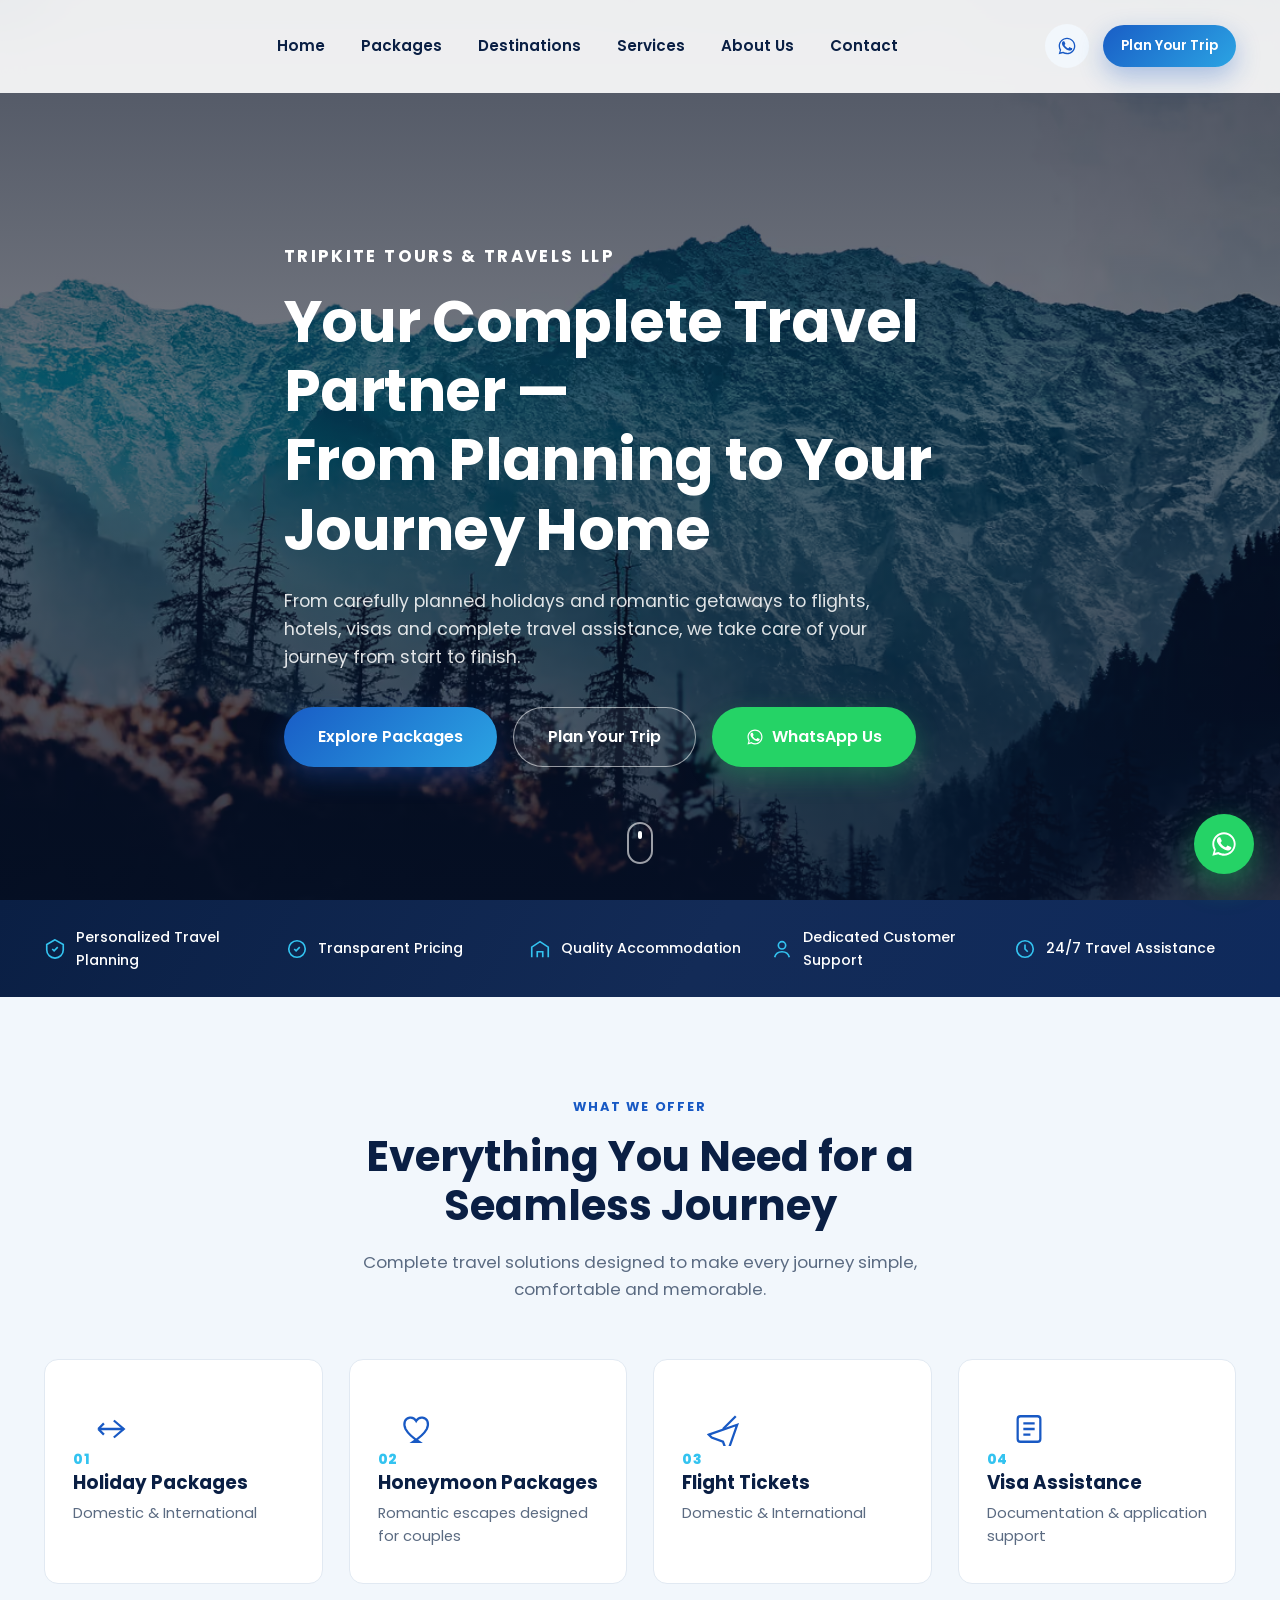
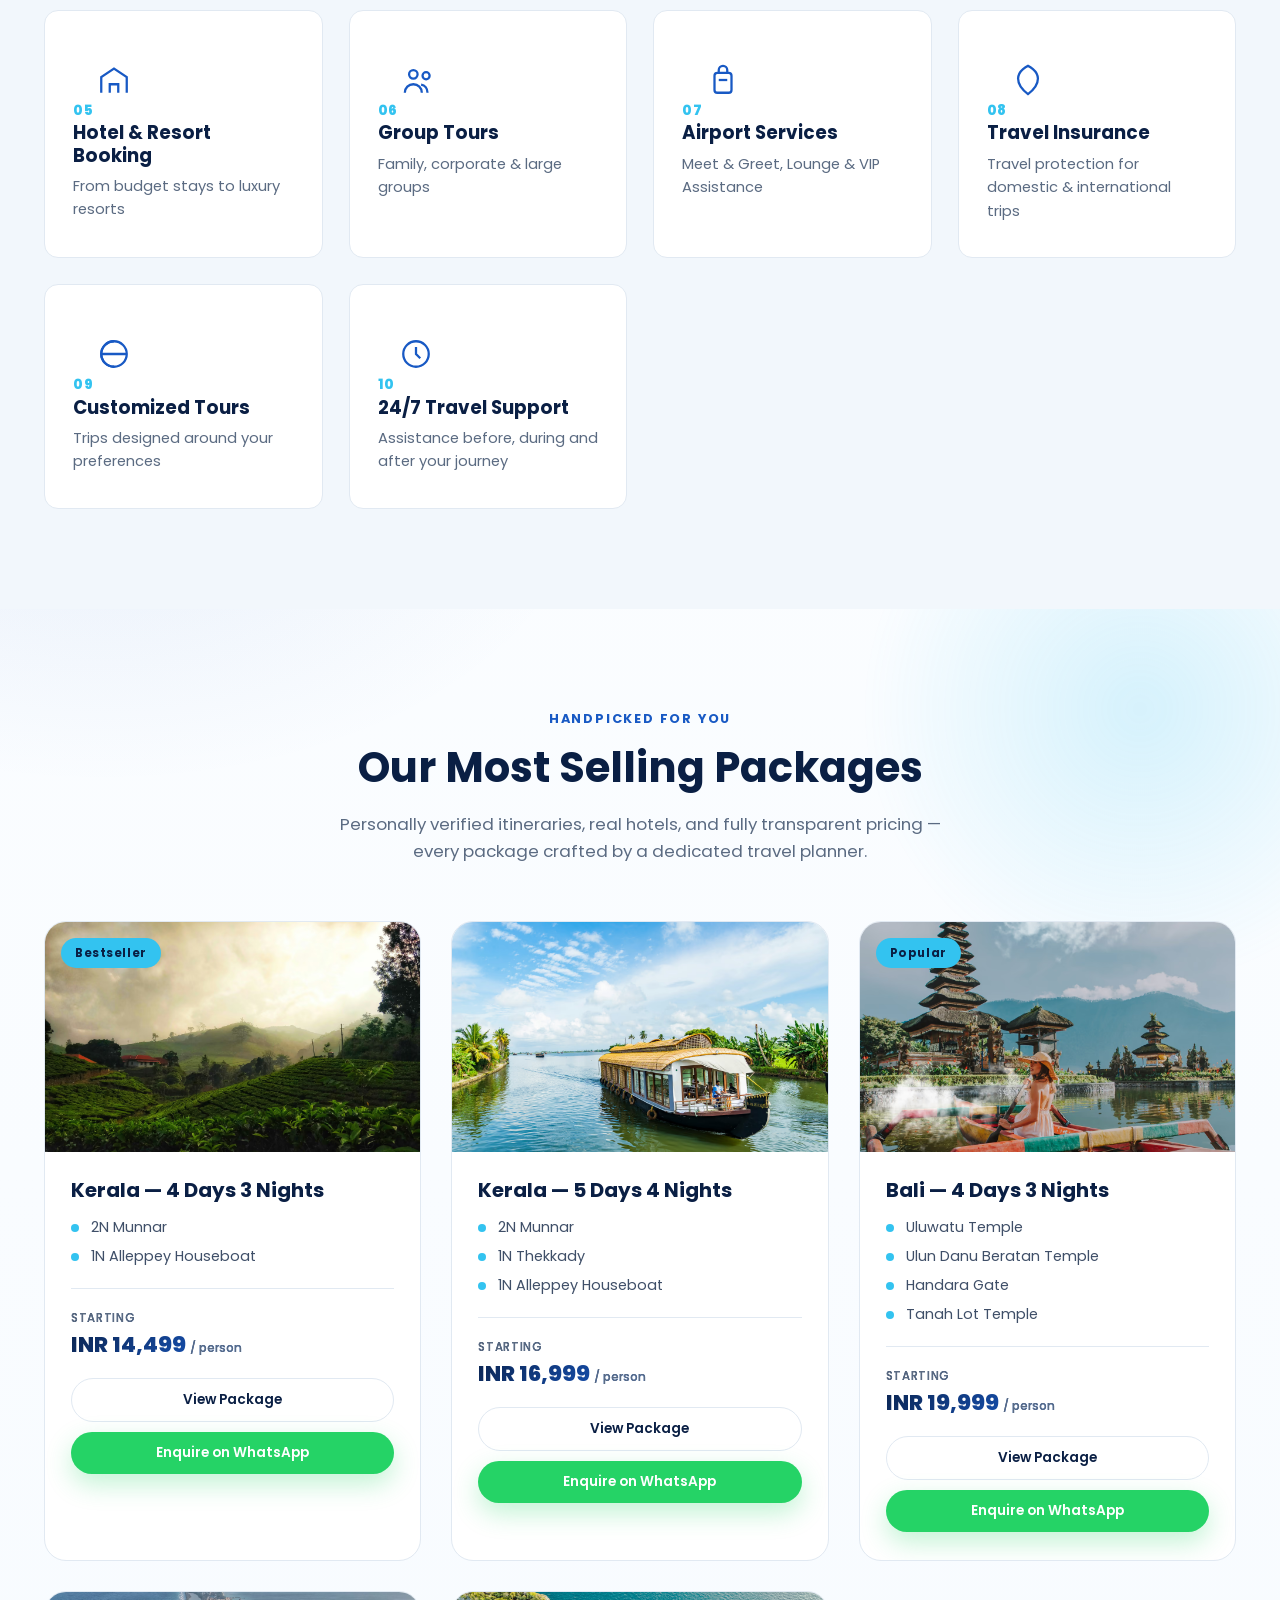
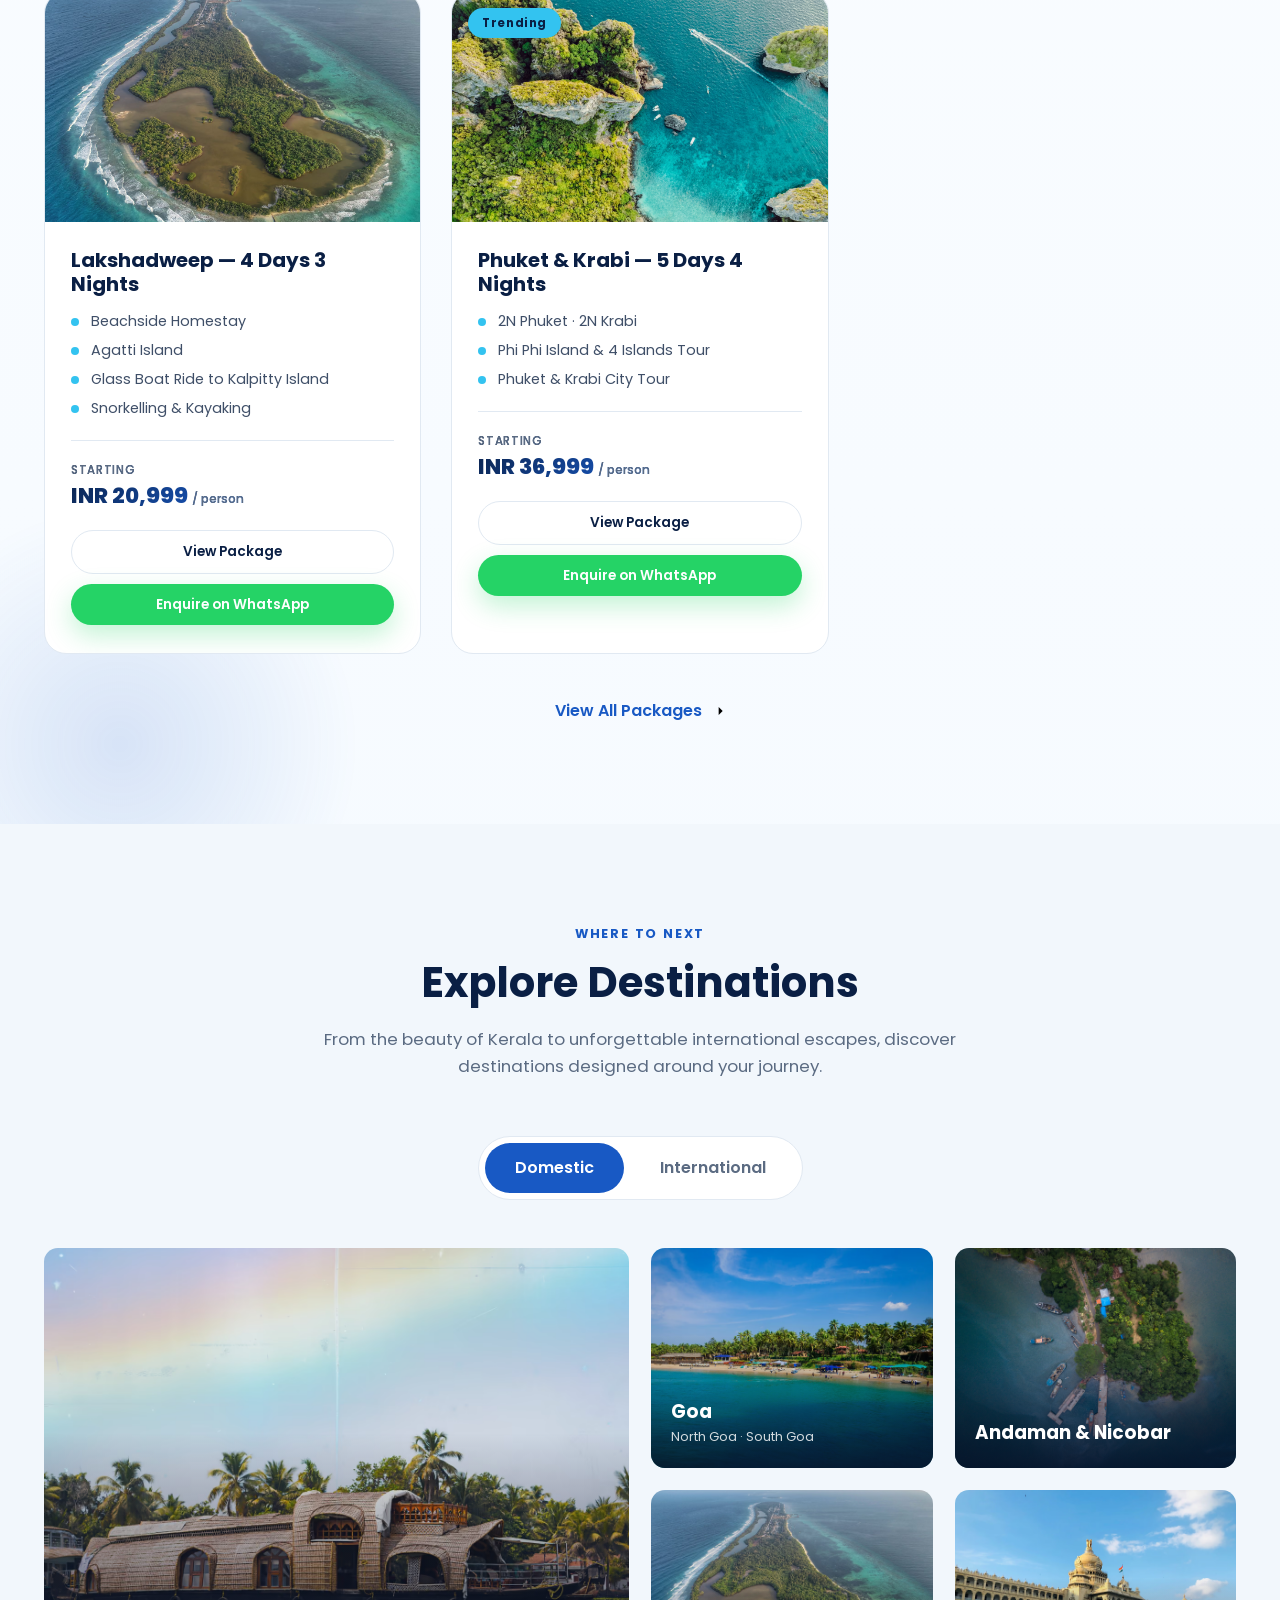
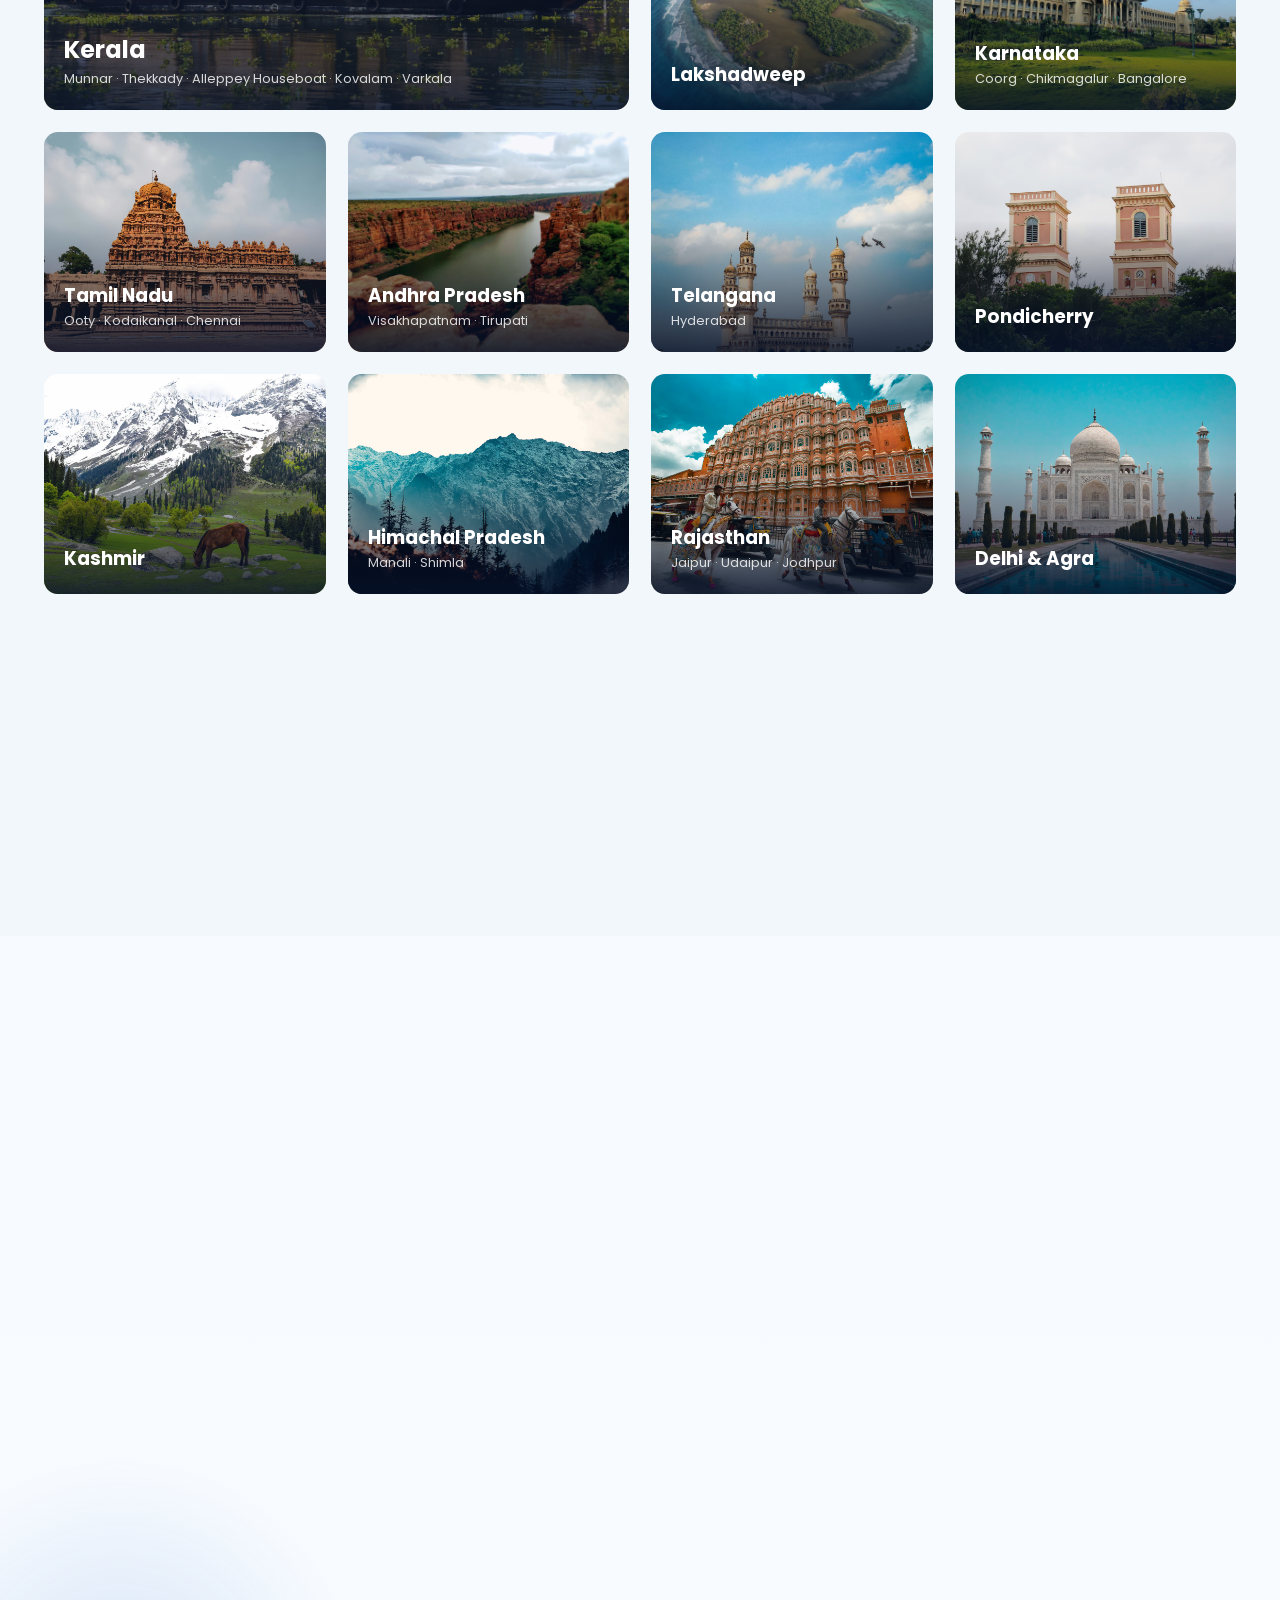
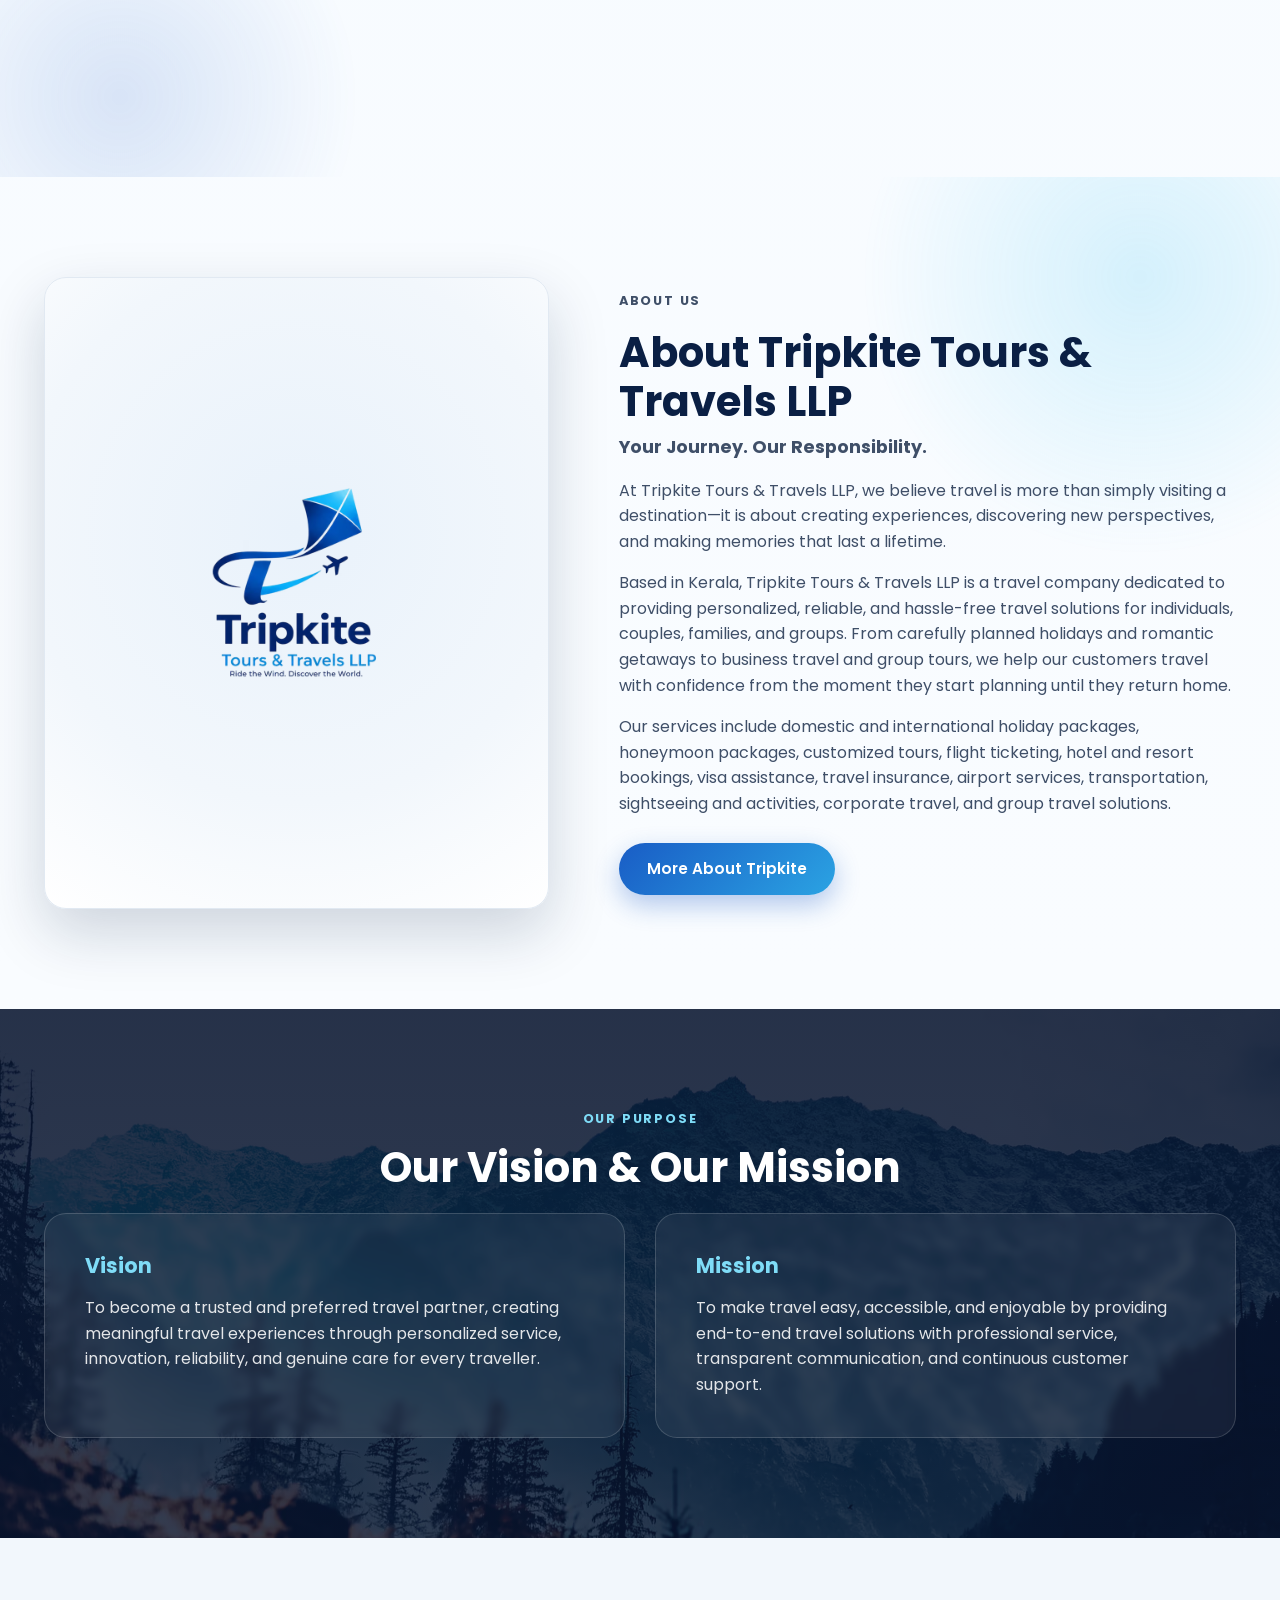
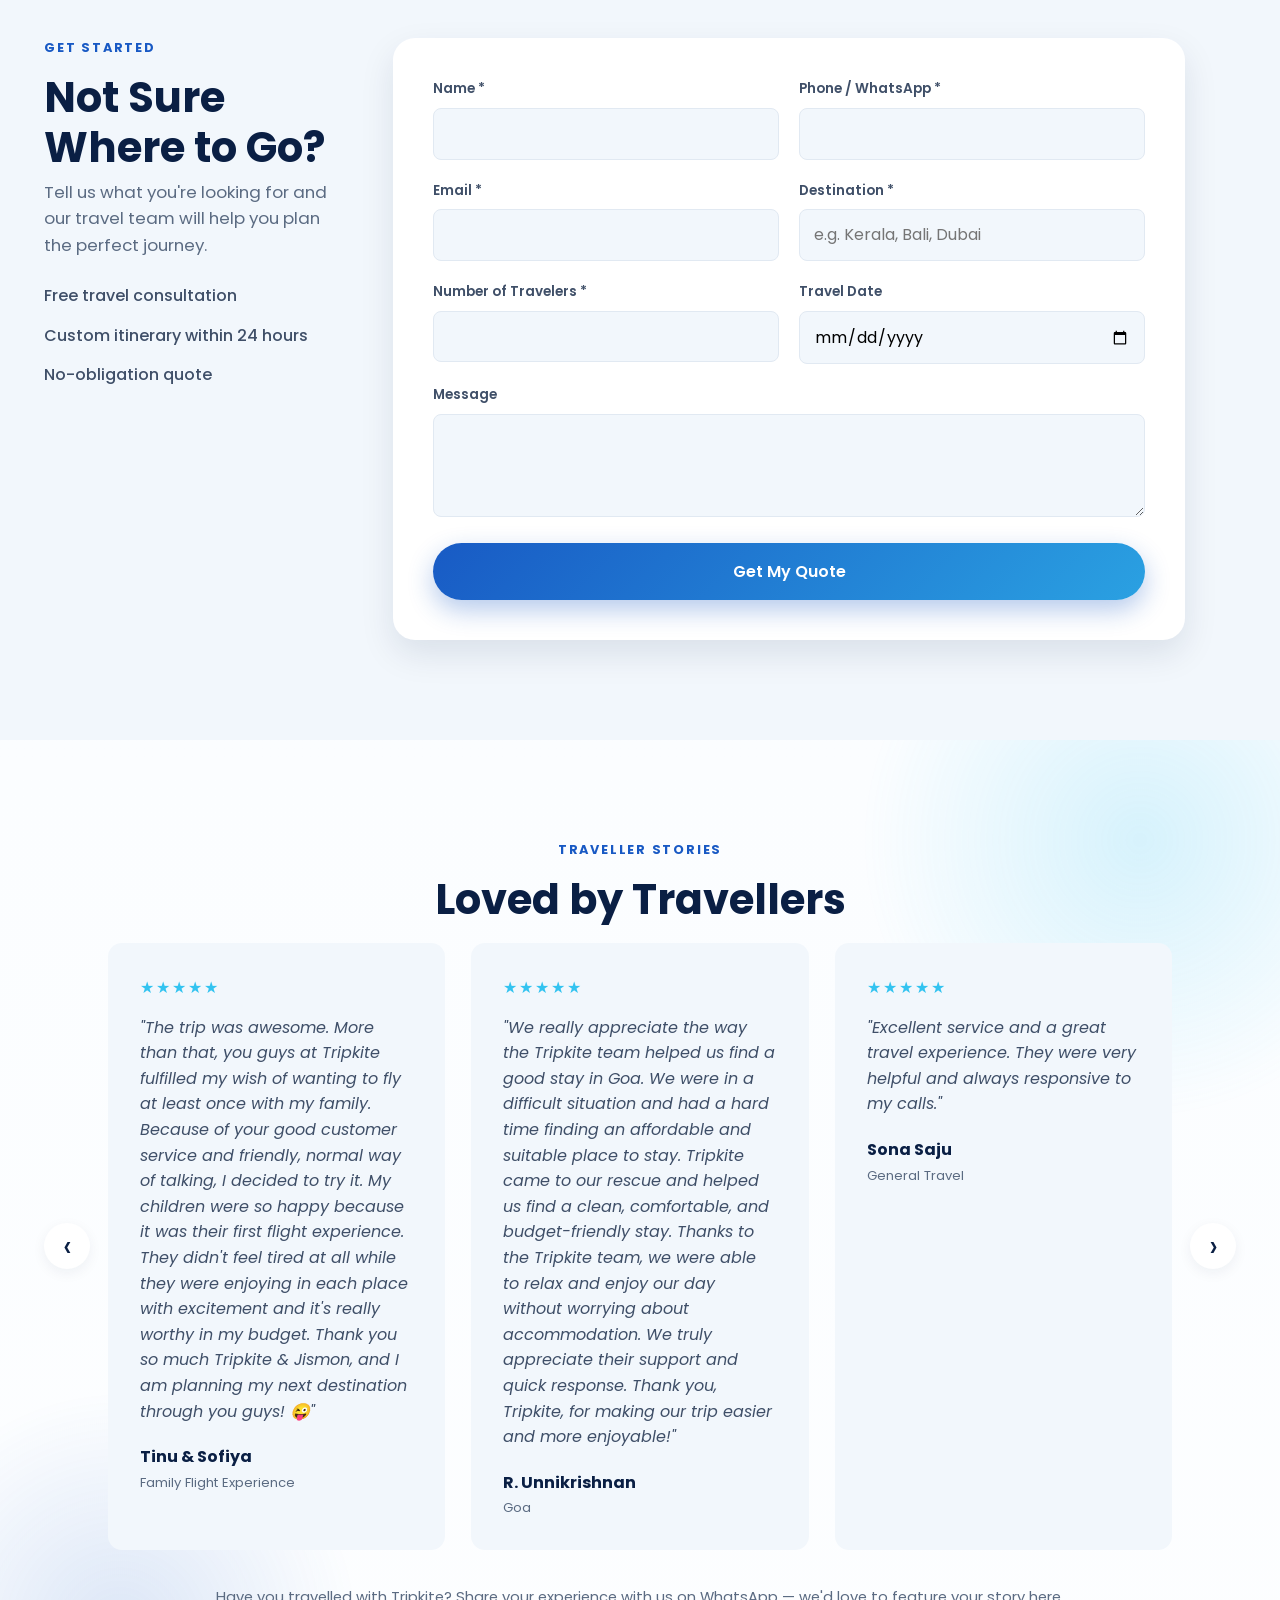
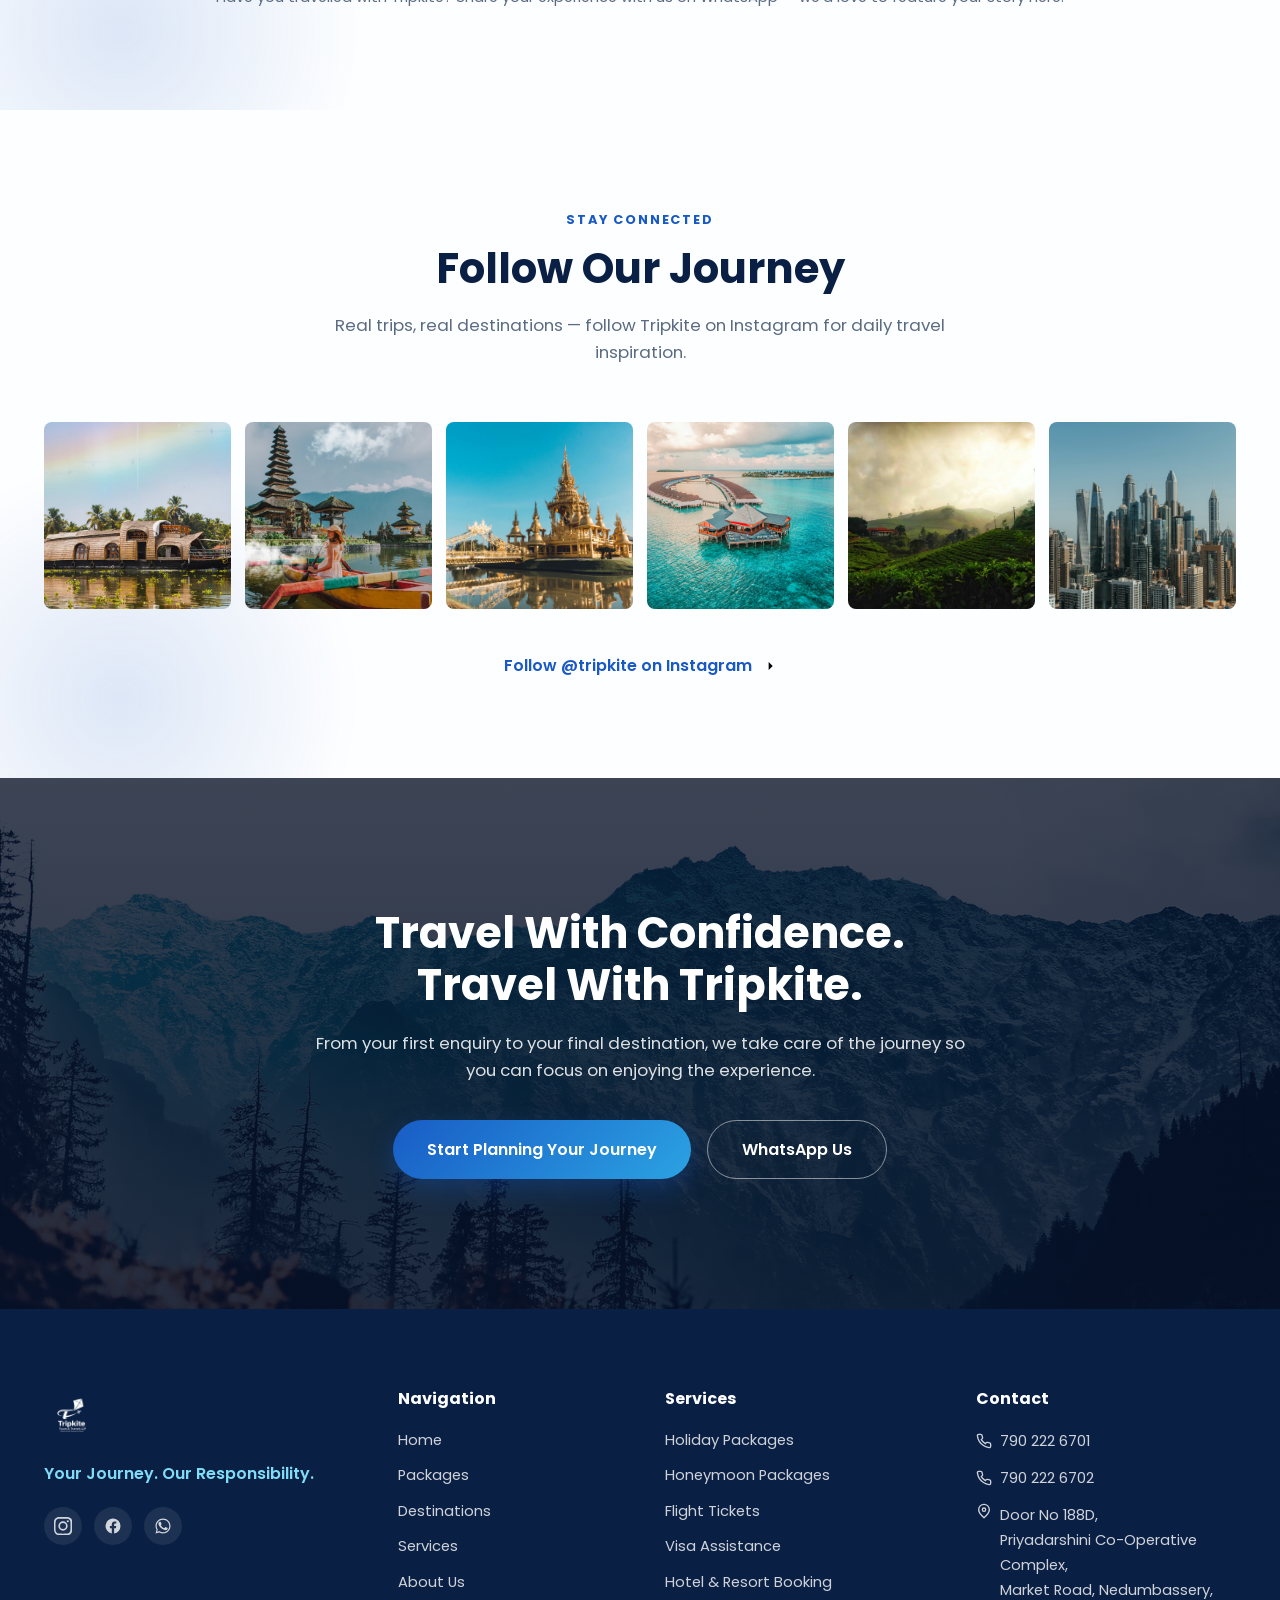
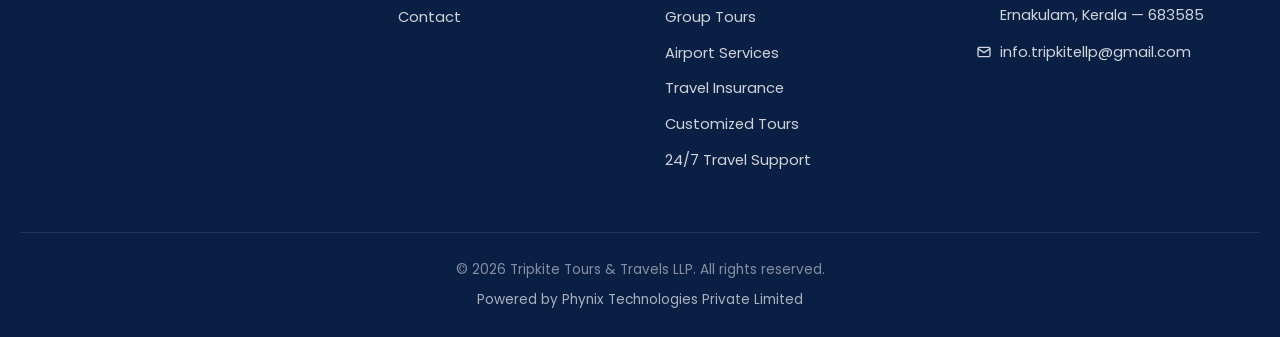
<file: index.html>
<!DOCTYPE html>
<html lang="en">
<head>
<meta charset="UTF-8">
<meta name="viewport" content="width=device-width, initial-scale=1.0">
<title>Tripkite Tours &amp; Travels LLP | Your Complete Travel Partner</title>
<meta name="description" content="Tripkite Tours & Travels LLP offers domestic and international holiday packages, honeymoon packages, flights, hotels, visa assistance, customized tours, airport services and complete travel solutions from Kerala.">
<meta name="author" content="Tripkite Tours &amp; Travels LLP">
<meta name="robots" content="index, follow, max-image-preview:large">
<meta name="theme-color" content="#0a1f44">
<link rel="canonical" href="https://tripkite.in/">

<!-- Open Graph -->
<meta property="og:type" content="website">
<meta property="og:site_name" content="Tripkite Tours & Travels LLP">
<meta property="og:title" content="Tripkite Tours & Travels LLP | Your Complete Travel Partner">
<meta property="og:description" content="From carefully planned holidays and romantic getaways to flights, hotels, visas and complete travel assistance — Tripkite takes care of your journey from start to finish.">
<meta property="og:image" content="https://tripkite.in/assets/Tripkite%20-%20Official%20logo-Photoroom.png">
<meta property="og:image:alt" content="Tripkite Tours &amp; Travels LLP official logo">

<!-- Twitter / X -->
<meta name="twitter:card" content="summary">
<meta name="twitter:title" content="Tripkite Tours &amp; Travels LLP | Your Complete Travel Partner">
<meta name="twitter:description" content="Personalized domestic and international travel packages, flights, hotels, visas and complete travel assistance from Kerala.">
<meta name="twitter:image" content="https://tripkite.in/assets/Tripkite%20-%20Official%20logo-Photoroom.png">

<script type="application/ld+json">
{
  "@context": "https://schema.org",
  "@type": "TravelAgency",
  "name": "Tripkite Tours & Travels LLP",
  "url": "https://tripkite.in/",
  "logo": "https://tripkite.in/assets/Tripkite%20-%20Official%20logo-Photoroom.png",
  "description": "Personalized domestic and international travel packages, flights, hotels, visas and complete travel assistance from Kerala.",
  "telephone": "+91-7902226701",
  "address": {
    "@type": "PostalAddress",
    "streetAddress": "Door No 188D, Priyadarshini Co-Operative Complex, Market Road, Nedumbassery",
    "addressLocality": "Ernakulam",
    "addressRegion": "Kerala",
    "postalCode": "683585",
    "addressCountry": "IN"
  },
  "areaServed": ["India", "International"],
  "sameAs": [
    "https://www.instagram.com/trip.kite/",
    "https://www.facebook.com/share/1DY34CKFnt/"
  ]
}
</script>

<link rel="icon" type="image/png" href="assets/Tripkite - Official logo-Photoroom.png">

<link rel="preconnect" href="https://fonts.googleapis.com">
<link rel="preconnect" href="https://fonts.gstatic.com" crossorigin>
<link href="https://fonts.googleapis.com/css2?family=Poppins:wght@400;500;600;700;800&display=swap" rel="stylesheet">

<link rel="stylesheet" href="css/style.css">
</head>
<body>

<!-- ============ HEADER ============ -->
<header class="site-header" id="site-header">
  <div class="container header-inner">
    <a href="#home" class="brand" aria-label="Tripkite Tours & Travels LLP — Home">
      <picture>
        <source type="image/avif" srcset="assets/optimized/tripkite-official-logo-photoroom-480.avif 480w, assets/optimized/tripkite-official-logo-photoroom-768.avif 768w, assets/optimized/tripkite-official-logo-photoroom-1254.avif 1254w" sizes="96px">
        <source type="image/webp" srcset="assets/optimized/tripkite-official-logo-photoroom-480.webp 480w, assets/optimized/tripkite-official-logo-photoroom-768.webp 768w, assets/optimized/tripkite-official-logo-photoroom-1254.webp 1254w" sizes="96px">
        <img src="assets/Tripkite - Official logo-Photoroom.png" alt="Tripkite Tours & Travels LLP logo" class="brand-logo" width="1254" height="1254" decoding="async">
      </picture>
    </a>

    <nav class="main-nav" id="main-nav" aria-label="Primary">
      <ul>
        <li><a href="#home">Home</a></li>
        <li><a href="#packages">Packages</a></li>
        <li><a href="#destinations">Destinations</a></li>
        <li><a href="#services">Services</a></li>
        <li><a href="#about">About Us</a></li>
        <li><a href="#contact">Contact</a></li>
      </ul>
    </nav>

    <div class="header-actions">
      <a class="icon-btn whatsapp-link" href="#" data-wa-msg="Hi Tripkite, I'd like to know more about your travel packages." aria-label="Chat with us on WhatsApp" target="_blank" rel="noopener">
        <svg viewBox="0 0 24 24" fill="currentColor" width="20" height="20" aria-hidden="true"><path d="M17.5 14.4c-.3-.1-1.7-.9-2-1-.3-.1-.5-.1-.7.1-.2.3-.8 1-.9 1.1-.2.2-.3.2-.6.1-.3-.1-1.3-.5-2.4-1.5-.9-.8-1.5-1.8-1.7-2.1-.2-.3 0-.5.1-.6.1-.1.3-.3.4-.5.1-.1.2-.3.3-.4.1-.2 0-.4 0-.5s-.7-1.7-1-2.3c-.2-.6-.5-.5-.7-.5h-.6c-.2 0-.5.1-.8.4-.3.3-1 1-1 2.4s1.1 2.8 1.2 3c.1.2 2.2 3.4 5.3 4.7.7.3 1.3.5 1.8.6.7.2 1.4.2 1.9.1.6-.1 1.7-.7 2-1.4.2-.7.2-1.2.1-1.4-.1-.1-.3-.2-.6-.3z"/><path d="M12 2C6.5 2 2 6.5 2 12c0 1.9.5 3.6 1.4 5.1L2 22l5.1-1.3C8.6 21.5 10.3 22 12 22c5.5 0 10-4.5 10-10S17.5 2 12 2zm0 18.2c-1.6 0-3.1-.4-4.4-1.2l-.3-.2-3.1.8.8-3-.2-.3C4 14.9 3.6 13.5 3.6 12c0-4.6 3.8-8.4 8.4-8.4s8.4 3.8 8.4 8.4-3.8 8.4-8.4 8.4z"/></svg>
      </a>
      <a href="#enquiry" class="btn btn-primary btn-sm">Plan Your Trip</a>
    </div>

    <button class="hamburger" id="hamburger" aria-label="Open menu" aria-expanded="false" aria-controls="mobile-menu">
      <span></span><span></span><span></span>
    </button>
  </div>
</header>

<!-- ============ MOBILE MENU ============ -->
<div class="mobile-menu" id="mobile-menu">
  <ul>
    <li><a href="#home">Home</a></li>
    <li><a href="#packages">Packages</a></li>
    <li><a href="#destinations">Destinations</a></li>
    <li><a href="#services">Services</a></li>
    <li><a href="#about">About Us</a></li>
    <li><a href="#contact">Contact</a></li>
  </ul>
  <div class="mobile-menu-actions">
    <a href="#enquiry" class="btn btn-primary">Plan Your Trip</a>
    <a href="#" class="btn btn-whatsapp whatsapp-link" data-wa-msg="Hi Tripkite, I'd like to know more about your travel packages.">WhatsApp Us</a>
  </div>
  <div class="mobile-social">
    <a href="https://www.instagram.com/trip.kite?igsi=MXE5OGt2eHVkZTcxcg%3D%3D&amp;utm_source=qr" target="_blank" rel="noopener" aria-label="Instagram"><svg viewBox="0 0 24 24" width="20" height="20" fill="currentColor" aria-hidden="true"><path d="M12 2.2c3.2 0 3.6 0 4.9.1 1.2.1 1.9.2 2.3.4.6.2 1 .5 1.4.9.4.4.7.9.9 1.4.2.4.4 1.1.4 2.3.1 1.3.1 1.7.1 4.9s0 3.6-.1 4.9c-.1 1.2-.2 1.9-.4 2.3-.2.6-.5 1-.9 1.4-.4.4-.9.7-1.4.9-.4.2-1.1.4-2.3.4-1.3.1-1.7.1-4.9.1s-3.6 0-4.9-.1c-1.2-.1-1.9-.2-2.3-.4-.6-.2-1-.5-1.4-.9-.4-.4-.7-.9-.9-1.4-.2-.4-.4-1.1-.4-2.3-.1-1.3-.1-1.7-.1-4.9s0-3.6.1-4.9c.1-1.2.2-1.9.4-2.3.2-.6.5-1 .9-1.4.4-.4.9-.7 1.4-.9.4-.2 1.1-.4 2.3-.4 1.3-.1 1.7-.1 4.9-.1zM12 0C8.7 0 8.3 0 7 .1 5.7.1 4.8.3 4 .6c-.8.3-1.5.7-2.2 1.4C1.1 2.7.7 3.4.4 4.2c-.3.8-.5 1.7-.6 3C0 8.3 0 8.7 0 12s0 3.7.1 5c.1 1.3.3 2.2.6 3 .3.8.7 1.5 1.4 2.2.7.7 1.4 1.1 2.2 1.4.8.3 1.7.5 3 .6 1.3.1 1.7.1 5 .1s3.7 0 5-.1c1.3-.1 2.2-.3 3-.6.8-.3 1.5-.7 2.2-1.4.7-.7 1.1-1.4 1.4-2.2.3-.8.5-1.7.6-3 .1-1.3.1-1.7.1-5s0-3.7-.1-5c-.1-1.3-.3-2.2-.6-3-.3-.8-.7-1.5-1.4-2.2C21.3 1.1 20.6.7 19.8.4c-.8-.3-1.7-.5-3-.6C15.7 0 15.3 0 12 0z"/><path d="M12 5.8A6.2 6.2 0 1 0 12 18.2 6.2 6.2 0 0 0 12 5.8zm0 10.2a4 4 0 1 1 0-8 4 4 0 0 1 0 8z"/><circle cx="18.4" cy="5.6" r="1.4"/></svg></a>
    <a href="https://www.facebook.com/share/1DY34CKFnt/?mibextid=wwXIfr" target="_blank" rel="noopener" aria-label="Facebook"><svg viewBox="0 0 24 24" width="20" height="20" fill="currentColor" aria-hidden="true"><path d="M22 12a10 10 0 1 0-11.6 9.9v-7H7.9V12h2.5V9.8c0-2.5 1.5-3.9 3.8-3.9 1.1 0 2.2.2 2.2.2v2.5h-1.3c-1.2 0-1.6.8-1.6 1.6V12h2.8l-.4 2.9h-2.4v7A10 10 0 0 0 22 12z"/></svg></a>
  </div>
</div>
<div class="mobile-menu-backdrop" id="mobile-menu-backdrop"></div>

<main id="home">

<!-- ============ HERO ============ -->
<section class="hero">
  <picture class="hero-bg">
    <source type="image/avif" srcset="assets/optimized/himachal-pradesh-480.avif 480w, assets/optimized/himachal-pradesh-768.avif 768w, assets/optimized/himachal-pradesh-1280.avif 1280w, assets/optimized/himachal-pradesh-1920.avif 1920w" sizes="100vw">
    <source type="image/webp" srcset="assets/optimized/himachal-pradesh-480.webp 480w, assets/optimized/himachal-pradesh-768.webp 768w, assets/optimized/himachal-pradesh-1280.webp 1280w, assets/optimized/himachal-pradesh-1920.webp 1920w" sizes="100vw">
    <img src="assets/HIMACHAL PRADESH.jpg" alt="" width="1920" height="1280" loading="eager" fetchpriority="high" decoding="async">
  </picture>
  <div class="hero-overlay"></div>
  <div class="container hero-inner">
    <p class="eyebrow reveal-up">TRIPKITE TOURS &amp; TRAVELS LLP</p>
    <h1 class="hero-title reveal-up">Your Complete Travel Partner —<br>From Planning to Your Journey Home</h1>
    <p class="hero-sub reveal-up">From carefully planned holidays and romantic getaways to flights, hotels, visas and complete travel assistance, we take care of your journey from start to finish.</p>
    <div class="hero-ctas reveal-up">
      <a href="#packages" class="btn btn-primary btn-lg">Explore Packages</a>
      <a href="#enquiry" class="btn btn-outline btn-lg">Plan Your Trip</a>
      <a href="#" class="btn btn-whatsapp btn-lg whatsapp-link" data-wa-msg="Hi Tripkite, I'd like to plan a trip.">
        <svg viewBox="0 0 24 24" fill="currentColor" width="18" height="18" aria-hidden="true"><path d="M17.5 14.4c-.3-.1-1.7-.9-2-1-.3-.1-.5-.1-.7.1-.2.3-.8 1-.9 1.1-.2.2-.3.2-.6.1-.3-.1-1.3-.5-2.4-1.5-.9-.8-1.5-1.8-1.7-2.1-.2-.3 0-.5.1-.6.1-.1.3-.3.4-.5.1-.1.2-.3.3-.4.1-.2 0-.4 0-.5s-.7-1.7-1-2.3c-.2-.6-.5-.5-.7-.5h-.6c-.2 0-.5.1-.8.4-.3.3-1 1-1 2.4s1.1 2.8 1.2 3c.1.2 2.2 3.4 5.3 4.7.7.3 1.3.5 1.8.6.7.2 1.4.2 1.9.1.6-.1 1.7-.7 2-1.4.2-.7.2-1.2.1-1.4-.1-.1-.3-.2-.6-.3z"/><path d="M12 2C6.5 2 2 6.5 2 12c0 1.9.5 3.6 1.4 5.1L2 22l5.1-1.3C8.6 21.5 10.3 22 12 22c5.5 0 10-4.5 10-10S17.5 2 12 2zm0 18.2c-1.6 0-3.1-.4-4.4-1.2l-.3-.2-3.1.8.8-3-.2-.3C4 14.9 3.6 13.5 3.6 12c0-4.6 3.8-8.4 8.4-8.4s8.4 3.8 8.4 8.4-3.8 8.4-8.4 8.4z"/></svg>
        WhatsApp Us
      </a>
    </div>
  </div>
  <div class="scroll-indicator" aria-hidden="true"><span></span></div>
</section>

<!-- ============ TRUST STRIP ============ -->
<section class="trust-strip">
  <div class="container trust-grid">
    <div class="trust-item reveal-up">
      <svg viewBox="0 0 24 24" class="trust-icon" aria-hidden="true"><path d="M12 2 3 7v6c0 5 4 8.5 9 9 5-.5 9-4 9-9V7l-9-5z"/><path d="m9 12 2 2 4-4"/></svg>
      <span>Personalized Travel Planning</span>
    </div>
    <div class="trust-item reveal-up">
      <svg viewBox="0 0 24 24" class="trust-icon" aria-hidden="true"><circle cx="12" cy="12" r="9"/><path d="M9 12l2 2 4-4"/></svg>
      <span>Transparent Pricing</span>
    </div>
    <div class="trust-item reveal-up">
      <svg viewBox="0 0 24 24" class="trust-icon" aria-hidden="true"><path d="M3 21V10l9-6 9 6v11"/><path d="M9 21v-6h6v6"/></svg>
      <span>Quality Accommodation</span>
    </div>
    <div class="trust-item reveal-up">
      <svg viewBox="0 0 24 24" class="trust-icon" aria-hidden="true"><circle cx="12" cy="8" r="4"/><path d="M4 21c1-4 4.5-6 8-6s7 2 8 6"/></svg>
      <span>Dedicated Customer Support</span>
    </div>
    <div class="trust-item reveal-up">
      <svg viewBox="0 0 24 24" class="trust-icon" aria-hidden="true"><circle cx="12" cy="12" r="9"/><path d="M12 7v5l3 3"/></svg>
      <span>24/7 Travel Assistance</span>
    </div>
  </div>
</section>

<!-- ============ SERVICES ============ -->
<section class="section services" id="services">
  <div class="container">
    <p class="section-eyebrow reveal-up">WHAT WE OFFER</p>
    <h2 class="section-title reveal-up">Everything You Need for a Seamless Journey</h2>
    <p class="section-sub reveal-up">Complete travel solutions designed to make every journey simple, comfortable and memorable.</p>

    <div class="services-grid">
      <article class="service-card reveal-up">
        <span class="service-num">01</span>
        <svg class="service-icon" viewBox="0 0 24 24" aria-hidden="true"><path d="M3 12h18M3 12l4-4M3 12l4 4"/><path d="M14 6l7 6-7 6"/></svg>
        <h3>Holiday Packages</h3>
        <p>Domestic &amp; International</p>
      </article>
      <article class="service-card reveal-up">
        <span class="service-num">02</span>
        <svg class="service-icon" viewBox="0 0 24 24" aria-hidden="true"><path d="M12 21s-7-4.5-9.5-9C.7 8 2 4.5 5.5 4c2-.3 3.6.8 4.5 2.3C10.9 4.8 12.5 3.7 14.5 4 18 4.5 19.3 8 17.5 12c-2.5 4.5-9.5 9-9.5 9z"/></svg>
        <h3>Honeymoon Packages</h3>
        <p>Romantic escapes designed for couples</p>
      </article>
      <article class="service-card reveal-up">
        <span class="service-num">03</span>
        <svg class="service-icon" viewBox="0 0 24 24" aria-hidden="true"><path d="M2 16l20-7-7 20-3-8-8-3z"/><path d="M12 12l9-9"/></svg>
        <h3>Flight Tickets</h3>
        <p>Domestic &amp; International</p>
      </article>
      <article class="service-card reveal-up">
        <span class="service-num">04</span>
        <svg class="service-icon" viewBox="0 0 24 24" aria-hidden="true"><rect x="4" y="3" width="16" height="18" rx="2"/><path d="M8 8h8M8 12h8M8 16h5"/></svg>
        <h3>Visa Assistance</h3>
        <p>Documentation &amp; application support</p>
      </article>
      <article class="service-card reveal-up">
        <span class="service-num">05</span>
        <svg class="service-icon" viewBox="0 0 24 24" aria-hidden="true"><path d="M3 21V10l9-6 9 6v11"/><path d="M9 21v-6h6v6"/></svg>
        <h3>Hotel &amp; Resort Booking</h3>
        <p>From budget stays to luxury resorts</p>
      </article>
      <article class="service-card reveal-up">
        <span class="service-num">06</span>
        <svg class="service-icon" viewBox="0 0 24 24" aria-hidden="true"><circle cx="8" cy="8" r="3"/><circle cx="17" cy="9" r="2.5"/><path d="M2 21c0-3.5 2.7-6 6-6s6 2.5 6 6"/><path d="M13.5 15.2c2.6.4 4.5 2.6 4.5 5.8"/></svg>
        <h3>Group Tours</h3>
        <p>Family, corporate &amp; large groups</p>
      </article>
      <article class="service-card reveal-up">
        <span class="service-num">07</span>
        <svg class="service-icon" viewBox="0 0 24 24" aria-hidden="true"><rect x="6" y="7" width="12" height="14" rx="2"/><path d="M9 7V5a3 3 0 0 1 6 0v2"/><path d="M9 12h6"/></svg>
        <h3>Airport Services</h3>
        <p>Meet &amp; Greet, Lounge &amp; VIP Assistance</p>
      </article>
      <article class="service-card reveal-up">
        <span class="service-num">08</span>
        <svg class="service-icon" viewBox="0 0 24 24" aria-hidden="true"><path d="M12 2s7 3 7 9c0 5-3 8-7 11-4-3-7-6-7-11 0-6 7-9 7-9z"/></svg>
        <h3>Travel Insurance</h3>
        <p>Travel protection for domestic &amp; international trips</p>
      </article>
      <article class="service-card reveal-up">
        <span class="service-num">09</span>
        <svg class="service-icon" viewBox="0 0 24 24" aria-hidden="true"><circle cx="12" cy="12" r="9"/><path d="M12 3a9 9 0 0 0 0 18M3 12h18"/></svg>
        <h3>Customized Tours</h3>
        <p>Trips designed around your preferences</p>
      </article>
      <article class="service-card reveal-up">
        <span class="service-num">10</span>
        <svg class="service-icon" viewBox="0 0 24 24" aria-hidden="true"><circle cx="12" cy="12" r="9"/><path d="M12 7v5l3 3"/></svg>
        <h3>24/7 Travel Support</h3>
        <p>Assistance before, during and after your journey</p>
      </article>
    </div>
  </div>
</section>

<!-- ============ MOST SELLING PACKAGES ============ -->
<section class="section packages" id="packages">
  <span class="section-blob section-blob-cyan" aria-hidden="true"></span>
  <span class="section-blob section-blob-royal" aria-hidden="true"></span>
  <div class="container">
    <p class="section-eyebrow reveal-up">HANDPICKED FOR YOU</p>
    <h2 class="section-title reveal-up">Our Most Selling Packages</h2>
    <p class="section-sub reveal-up">Personally verified itineraries, real hotels, and fully transparent pricing — every package crafted by a dedicated travel planner.</p>

    <div class="packages-grid" id="packages-grid">
      <!-- Package cards injected/mirrored here; static markup below for SEO -->

      <article class="package-card reveal-up" data-package="kerala-4d3n">
        <div class="package-img" data-bg="assets/Kerala — 4 Days 3 Nights.jpg"><span class="package-badge">Bestseller</span></div>
        <div class="package-body">
          <h3>Kerala — 4 Days 3 Nights</h3>
          <ul class="package-highlights">
            <li>2N Munnar</li>
            <li>1N Alleppey Houseboat</li>
          </ul>
          <div class="package-footer">
            <div class="package-price"><span>Starting</span>INR 14,499 <small>/ person</small></div>
            <div class="package-actions">
              <button class="btn btn-outline btn-sm view-package-btn" data-package="kerala-4d3n">View Package</button>
              <a href="#" class="btn btn-whatsapp btn-sm whatsapp-link" data-wa-msg="Hi Tripkite, I'm interested in the Kerala 4D/3N package (INR 14,499 per person).">Enquire on WhatsApp</a>
            </div>
          </div>
        </div>
      </article>

      <article class="package-card reveal-up" data-package="kerala-5d4n">
        <div class="package-img" data-bg="assets/Kerala — 5 Days 4 Nights.jpg"></div>
        <div class="package-body">
          <h3>Kerala — 5 Days 4 Nights</h3>
          <ul class="package-highlights">
            <li>2N Munnar</li>
            <li>1N Thekkady</li>
            <li>1N Alleppey Houseboat</li>
          </ul>
          <div class="package-footer">
            <div class="package-price"><span>Starting</span>INR 16,999 <small>/ person</small></div>
            <div class="package-actions">
              <button class="btn btn-outline btn-sm view-package-btn" data-package="kerala-5d4n">View Package</button>
              <a href="#" class="btn btn-whatsapp btn-sm whatsapp-link" data-wa-msg="Hi Tripkite, I'm interested in the Kerala 5D/4N package (INR 16,999 per person).">Enquire on WhatsApp</a>
            </div>
          </div>
        </div>
      </article>

      <article class="package-card reveal-up" data-package="bali-4d3n">
        <div class="package-img" data-bg="assets/Bali — 4 Days 3 Nights.jpg"><span class="package-badge">Popular</span></div>
        <div class="package-body">
          <h3>Bali — 4 Days 3 Nights</h3>
          <ul class="package-highlights">
            <li>Uluwatu Temple</li>
            <li>Ulun Danu Beratan Temple</li>
            <li>Handara Gate</li>
            <li>Tanah Lot Temple</li>
          </ul>
          <div class="package-footer">
            <div class="package-price"><span>Starting</span>INR 19,999 <small>/ person</small></div>
            <div class="package-actions">
              <button class="btn btn-outline btn-sm view-package-btn" data-package="bali-4d3n">View Package</button>
              <a href="#" class="btn btn-whatsapp btn-sm whatsapp-link" data-wa-msg="Hi Tripkite, I'm interested in the Bali 4D/3N package (INR 19,999 per person).">Enquire on WhatsApp</a>
            </div>
          </div>
        </div>
      </article>

      <article class="package-card reveal-up" data-package="lakshadweep-4d3n">
        <div class="package-img" data-bg="assets/Lakshadweep — 4 Days 3 Nights.jpg"></div>
        <div class="package-body">
          <h3>Lakshadweep — 4 Days 3 Nights</h3>
          <ul class="package-highlights">
            <li>Beachside Homestay</li>
            <li>Agatti Island</li>
            <li>Glass Boat Ride to Kalpitty Island</li>
            <li>Snorkelling &amp; Kayaking</li>
          </ul>
          <div class="package-footer">
            <div class="package-price"><span>Starting</span>INR 20,999 <small>/ person</small></div>
            <div class="package-actions">
              <button class="btn btn-outline btn-sm view-package-btn" data-package="lakshadweep-4d3n">View Package</button>
              <a href="#" class="btn btn-whatsapp btn-sm whatsapp-link" data-wa-msg="Hi Tripkite, I'm interested in the Lakshadweep 4D/3N package (INR 20,999).">Enquire on WhatsApp</a>
            </div>
          </div>
        </div>
      </article>

      <article class="package-card reveal-up" data-package="phuket-krabi-5d4n">
        <div class="package-img" data-bg="assets/Phuket & Krabi — 5 Days 4 Nights.jpg"><span class="package-badge">Trending</span></div>
        <div class="package-body">
          <h3>Phuket &amp; Krabi — 5 Days 4 Nights</h3>
          <ul class="package-highlights">
            <li>2N Phuket · 2N Krabi</li>
            <li>Phi Phi Island &amp; 4 Islands Tour</li>
            <li>Phuket &amp; Krabi City Tour</li>
          </ul>
          <div class="package-footer">
            <div class="package-price"><span>Starting</span>INR 36,999 <small>/ person</small></div>
            <div class="package-actions">
              <button class="btn btn-outline btn-sm view-package-btn" data-package="phuket-krabi-5d4n">View Package</button>
              <a href="#" class="btn btn-whatsapp btn-sm whatsapp-link" data-wa-msg="Hi Tripkite, I'm interested in the Phuket & Krabi 5D/4N package (INR 36,999 per person).">Enquire on WhatsApp</a>
            </div>
          </div>
        </div>
      </article>
    </div>

    <div class="center-cta reveal-up">
      <a href="#destinations" class="link-arrow">View All Packages <svg viewBox="0 0 24 24" width="16" height="16" aria-hidden="true"><path d="M5 12h14M13 6l6 6-6 6"/></svg></a>
    </div>
  </div>
</section>

<!-- ============ DESTINATIONS ============ -->
<section class="section destinations" id="destinations">
  <div class="container">
    <p class="section-eyebrow reveal-up">WHERE TO NEXT</p>
    <h2 class="section-title reveal-up">Explore Destinations</h2>
    <p class="section-sub reveal-up">From the beauty of Kerala to unforgettable international escapes, discover destinations designed around your journey.</p>

    <div class="dest-toggle reveal-up" role="tablist" aria-label="Destination type">
      <button class="dest-toggle-btn active" data-target="domestic" role="tab" aria-selected="true" aria-controls="domestic-grid">Domestic</button>
      <button class="dest-toggle-btn" data-target="international" role="tab" aria-selected="false" aria-controls="international-grid">International</button>
    </div>

    <!-- DOMESTIC -->
    <div class="dest-grid" id="domestic-grid" role="tabpanel">
      <article class="dest-card dest-card-lg reveal-up">
        <div class="dest-img" data-bg="assets/kerala.jpg"></div>
        <div class="dest-info">
          <h3>Kerala</h3>
          <p class="dest-tags">Munnar · Thekkady · Alleppey Houseboat · Kovalam · Varkala</p>
        </div>
      </article>
      <article class="dest-card reveal-up">
        <div class="dest-img" data-bg="assets/Goa.jpg"></div>
        <div class="dest-info"><h3>Goa</h3><p class="dest-tags">North Goa · South Goa</p></div>
      </article>
      <article class="dest-card reveal-up">
        <div class="dest-img" data-bg="assets/ANDAMAN & NICOBAR.jpg"></div>
        <div class="dest-info"><h3>Andaman &amp; Nicobar</h3></div>
      </article>
      <article class="dest-card reveal-up">
        <div class="dest-img" data-bg="assets/Lakshadweep — 4 Days 3 Nights.jpg"></div>
        <div class="dest-info"><h3>Lakshadweep</h3></div>
      </article>
      <article class="dest-card reveal-up">
        <div class="dest-img" data-bg="assets/KARNATAKA.jpg"></div>
        <div class="dest-info"><h3>Karnataka</h3><p class="dest-tags">Coorg · Chikmagalur · Bangalore</p></div>
      </article>
      <article class="dest-card reveal-up">
        <div class="dest-img" data-bg="assets/TAMIL NADU.jpg"></div>
        <div class="dest-info"><h3>Tamil Nadu</h3><p class="dest-tags">Ooty · Kodaikanal · Chennai</p></div>
      </article>
      <article class="dest-card reveal-up">
        <div class="dest-img" data-bg="assets/ANDHRA PRADESH.jpg"></div>
        <div class="dest-info"><h3>Andhra Pradesh</h3><p class="dest-tags">Visakhapatnam · Tirupati</p></div>
      </article>
      <article class="dest-card reveal-up">
        <div class="dest-img" data-bg="assets/TELANGANA.jpg"></div>
        <div class="dest-info"><h3>Telangana</h3><p class="dest-tags">Hyderabad</p></div>
      </article>
      <article class="dest-card reveal-up">
        <div class="dest-img" data-bg="assets/PONDICHERRY.jpg"></div>
        <div class="dest-info"><h3>Pondicherry</h3></div>
      </article>
      <article class="dest-card reveal-up">
        <div class="dest-img" data-bg="assets/KASHMIR.jpg"></div>
        <div class="dest-info"><h3>Kashmir</h3></div>
      </article>
      <article class="dest-card reveal-up">
        <div class="dest-img" data-bg="assets/HIMACHAL PRADESH.jpg"></div>
        <div class="dest-info"><h3>Himachal Pradesh</h3><p class="dest-tags">Manali · Shimla</p></div>
      </article>
      <article class="dest-card reveal-up">
        <div class="dest-img" data-bg="assets/RAJASTHAN.jpg"></div>
        <div class="dest-info"><h3>Rajasthan</h3><p class="dest-tags">Jaipur · Udaipur · Jodhpur</p></div>
      </article>
      <article class="dest-card reveal-up">
        <div class="dest-img" data-bg="assets/DELHI & AGRA.jpg"></div>
        <div class="dest-info"><h3>Delhi &amp; Agra</h3></div>
      </article>
      <article class="dest-card reveal-up">
        <div class="dest-img" data-bg="assets/AMRITSAR.jpg"></div>
        <div class="dest-info"><h3>Amritsar</h3></div>
      </article>
    </div>

    <!-- INTERNATIONAL -->
    <div class="dest-grid" id="international-grid" role="tabpanel" hidden>
      <article class="dest-card dest-card-lg reveal-up">
        <div class="dest-img" data-bg="assets/Bali — 4 Days 3 Nights.jpg"></div>
        <div class="dest-info"><h3>Bali, Indonesia</h3></div>
      </article>
      <article class="dest-card reveal-up">
        <div class="dest-img" data-bg="assets/THAILAND.jpg"></div>
        <div class="dest-info"><h3>Thailand</h3><p class="dest-tags">Bangkok · Pattaya · Phuket · Krabi</p></div>
      </article>
      <article class="dest-card reveal-up">
        <div class="dest-img" data-bg="assets/VIETNAM.jpg"></div>
        <div class="dest-info"><h3>Vietnam</h3></div>
      </article>
      <article class="dest-card reveal-up">
        <div class="dest-img" data-bg="assets/SINGAPORE.jpg"></div>
        <div class="dest-info"><h3>Singapore</h3></div>
      </article>
      <article class="dest-card reveal-up">
        <div class="dest-img" data-bg="assets/MALAYSIA.jpg"></div>
        <div class="dest-info"><h3>Malaysia</h3></div>
      </article>
      <article class="dest-card reveal-up">
        <div class="dest-img" data-bg="assets/DUBAI.jpg"></div>
        <div class="dest-info"><h3>Dubai, UAE</h3></div>
      </article>
      <article class="dest-card reveal-up">
        <div class="dest-img" data-bg="assets/SRILANKA.jpg"></div>
        <div class="dest-info"><h3>Sri Lanka</h3></div>
      </article>
      <article class="dest-card reveal-up">
        <div class="dest-img" data-bg="assets/QATAR.jpg"></div>
        <div class="dest-info"><h3>Qatar</h3></div>
      </article>
      <article class="dest-card reveal-up">
        <div class="dest-img" data-bg="assets/OMAN.jpg"></div>
        <div class="dest-info"><h3>Oman</h3></div>
      </article>
      <article class="dest-card reveal-up">
        <div class="dest-img" data-bg="assets/Azerbaijan.jpg"></div>
        <div class="dest-info"><h3>Azerbaijan</h3></div>
      </article>
      <article class="dest-card reveal-up">
        <div class="dest-img" data-bg="assets/Armenia.jpg"></div>
        <div class="dest-info"><h3>Armenia</h3></div>
      </article>
      <article class="dest-card reveal-up">
        <div class="dest-img" data-bg="assets/GEORGIA.jpg"></div>
        <div class="dest-info"><h3>Georgia</h3></div>
      </article>
      <article class="dest-card reveal-up">
        <div class="dest-img" data-bg="assets/Kazakhstan.jpg"></div>
        <div class="dest-info"><h3>Kazakhstan</h3></div>
      </article>
      <article class="dest-card reveal-up">
        <div class="dest-img" data-bg="assets/TURKEY.jpg"></div>
        <div class="dest-info"><h3>Turkey</h3></div>
      </article>
      <article class="dest-card reveal-up">
        <div class="dest-img" data-bg="assets/MALDIVES.jpg"></div>
        <div class="dest-info"><h3>Maldives</h3></div>
      </article>
      <article class="dest-card reveal-up">
        <div class="dest-img" data-bg="assets/Mauritius.jpg"></div>
        <div class="dest-info"><h3>Mauritius</h3></div>
      </article>
      <article class="dest-card reveal-up">
        <div class="dest-img" data-bg="assets/Seychelles.jpg"></div>
        <div class="dest-info"><h3>Seychelles</h3></div>
      </article>
    </div>
  </div>
</section>

<!-- ============ WHY CHOOSE TRIPKITE ============ -->
<section class="section why-tripkite" id="why-tripkite">
  <span class="section-blob section-blob-royal" aria-hidden="true"></span>
  <div class="container">
    <p class="section-eyebrow reveal-up">WHY TRIPKITE</p>
    <h2 class="section-title reveal-up">What Makes Tripkite Different?</h2>
    <p class="section-sub reveal-up">We understand that every traveller is different. That's why we don't believe in one-size-fits-all travel packages. We take the time to understand your preferences, budget, schedule, and expectations and create travel solutions that suit you.</p>

    <div class="why-grid">
      <div class="why-card reveal-up">
        <svg viewBox="0 0 24 24" aria-hidden="true"><path d="M12 2 3 7v6c0 5 4 8.5 9 9 5-.5 9-4 9-9V7l-9-5z"/><path d="m9 12 2 2 4-4"/></svg>
        <h3>Personalized Travel Planning</h3>
      </div>
      <div class="why-card reveal-up">
        <svg viewBox="0 0 24 24" aria-hidden="true"><circle cx="12" cy="12" r="9"/><path d="M12 7v5l3 3"/></svg>
        <h3>Reliable Service &amp; Coordination</h3>
      </div>
      <div class="why-card reveal-up">
        <svg viewBox="0 0 24 24" aria-hidden="true"><circle cx="12" cy="12" r="9"/><path d="M9 12l2 2 4-4"/></svg>
        <h3>Transparent Pricing</h3>
      </div>
      <div class="why-card reveal-up">
        <svg viewBox="0 0 24 24" aria-hidden="true"><path d="M3 21V10l9-6 9 6v11"/><path d="M9 21v-6h6v6"/></svg>
        <h3>Quality Accommodation &amp; Transportation</h3>
      </div>
      <div class="why-card reveal-up">
        <svg viewBox="0 0 24 24" aria-hidden="true"><path d="M2 12h20M12 2a15 15 0 0 1 0 20 15 15 0 0 1 0-20z"/></svg>
        <h3>Domestic &amp; International Travel Solutions</h3>
      </div>
      <div class="why-card reveal-up">
        <svg viewBox="0 0 24 24" aria-hidden="true"><circle cx="12" cy="8" r="4"/><path d="M4 21c1-4 4.5-6 8-6s7 2 8 6"/></svg>
        <h3>Dedicated Customer Support</h3>
      </div>
      <div class="why-card reveal-up">
        <svg viewBox="0 0 24 24" aria-hidden="true"><circle cx="12" cy="12" r="9"/><path d="M12 7v5l3 3"/></svg>
        <h3>24/7 Travel Assistance</h3>
      </div>
    </div>
  </div>
</section>

<!-- ============ ABOUT ============ -->
<section class="section about" id="about">
  <span class="section-blob section-blob-cyan" aria-hidden="true"></span>
  <div class="container about-inner">
    <div class="about-img reveal-up">
      <picture>
        <source type="image/avif" srcset="assets/optimized/tripkite-official-logo-photoroom-480.avif 480w, assets/optimized/tripkite-official-logo-photoroom-768.avif 768w, assets/optimized/tripkite-official-logo-photoroom-1254.avif 1254w" sizes="(max-width: 1080px) 320px, 40vw">
        <source type="image/webp" srcset="assets/optimized/tripkite-official-logo-photoroom-480.webp 480w, assets/optimized/tripkite-official-logo-photoroom-768.webp 768w, assets/optimized/tripkite-official-logo-photoroom-1254.webp 1254w" sizes="(max-width: 1080px) 320px, 40vw">
        <img src="assets/Tripkite - Official logo-Photoroom.png" alt="Tripkite Tours & Travels LLP logo" class="about-img-logo" width="1254" height="1254" loading="lazy" decoding="async">
      </picture>
    </div>
    <div class="about-content reveal-up">
      <p class="section-eyebrow">ABOUT US</p>
      <h2 class="section-title">About Tripkite Tours &amp; Travels LLP</h2>
      <p class="about-tagline">Your Journey. Our Responsibility.</p>
      <p>At Tripkite Tours &amp; Travels LLP, we believe travel is more than simply visiting a destination—it is about creating experiences, discovering new perspectives, and making memories that last a lifetime.</p>
      <p>Based in Kerala, Tripkite Tours &amp; Travels LLP is a travel company dedicated to providing personalized, reliable, and hassle-free travel solutions for individuals, couples, families, and groups. From carefully planned holidays and romantic getaways to business travel and group tours, we help our customers travel with confidence from the moment they start planning until they return home.</p>
      <p>Our services include domestic and international holiday packages, honeymoon packages, customized tours, flight ticketing, hotel and resort bookings, visa assistance, travel insurance, airport services, transportation, sightseeing and activities, corporate travel, and group travel solutions.</p>
      <a href="#contact" class="btn btn-primary">More About Tripkite</a>
    </div>
  </div>
</section>

<!-- ============ VISION & MISSION ============ -->
<section class="section vision-mission" id="vision-mission">
  <div class="vm-bg" data-bg="assets/HIMACHAL PRADESH.jpg"></div>
  <div class="vm-overlay"></div>
  <div class="container">
    <p class="section-eyebrow light reveal-up">OUR PURPOSE</p>
    <h2 class="section-title light reveal-up">Our Vision &amp; Our Mission</h2>
    <div class="vm-grid">
      <div class="vm-card reveal-up">
        <h3>Vision</h3>
        <p>To become a trusted and preferred travel partner, creating meaningful travel experiences through personalized service, innovation, reliability, and genuine care for every traveller.</p>
      </div>
      <div class="vm-card reveal-up">
        <h3>Mission</h3>
        <p>To make travel easy, accessible, and enjoyable by providing end-to-end travel solutions with professional service, transparent communication, and continuous customer support.</p>
      </div>
    </div>
  </div>
</section>

<!-- ============ TRAVEL ENQUIRY ============ -->
<section class="section enquiry" id="enquiry">
  <div class="container enquiry-inner">
    <div class="enquiry-copy reveal-up">
      <p class="section-eyebrow">GET STARTED</p>
      <h2 class="section-title">Not Sure Where to Go?</h2>
      <p class="section-sub left">Tell us what you're looking for and our travel team will help you plan the perfect journey.</p>
      <ul class="enquiry-points">
        <li>Free travel consultation</li>
        <li>Custom itinerary within 24 hours</li>
        <li>No-obligation quote</li>
      </ul>
    </div>

    <div class="enquiry-form-wrap reveal-up">
      <form id="enquiry-form" class="enquiry-form">
        <div class="form-row">
          <label for="f-name">Name *</label>
          <input type="text" id="f-name" name="name" required>
        </div>
        <div class="form-row">
          <label for="f-phone">Phone / WhatsApp *</label>
          <input type="tel" id="f-phone" name="phone" required>
        </div>
        <div class="form-row">
          <label for="f-email">Email *</label>
          <input type="email" id="f-email" name="email" required>
        </div>
        <div class="form-row">
          <label for="f-destination">Destination *</label>
          <input type="text" id="f-destination" name="destination" required placeholder="e.g. Kerala, Bali, Dubai">
        </div>
        <div class="form-row">
          <label for="f-travelers">Number of Travelers *</label>
          <input type="number" id="f-travelers" name="travelers" min="1" required>
        </div>
        <div class="form-row">
          <label for="f-date">Travel Date</label>
          <input type="date" id="f-date" name="date">
        </div>
        <div class="form-row form-row-full">
          <label for="f-message">Message</label>
          <textarea id="f-message" name="message" rows="3"></textarea>
        </div>
        <button type="submit" class="btn btn-primary btn-lg form-submit">Get My Quote</button>
      </form>

      <div class="enquiry-success" id="enquiry-success" hidden>
        <h3 id="enquiry-success-title">Thank you! Your trip enquiry has been received.</h3>
        <p id="enquiry-success-text">We've opened WhatsApp with your details pre-filled — just hit send and our travel team will take it from there.</p>
      </div>
    </div>
  </div>
</section>

<!-- ============ TESTIMONIALS ============ -->
<section class="section testimonials" id="testimonials">
  <span class="section-blob section-blob-cyan" aria-hidden="true"></span>
  <span class="section-blob section-blob-royal" aria-hidden="true"></span>
  <div class="container">
    <p class="section-eyebrow reveal-up">TRAVELLER STORIES</p>
    <h2 class="section-title reveal-up">Loved by Travellers</h2>

    <div class="testimonial-slider reveal-up" aria-label="Traveller reviews carousel">
      <button class="testimonial-nav testimonial-prev" type="button" aria-label="Previous review">&#8249;</button>
      <div class="testimonial-viewport">
        <div class="testimonial-track">
          <article class="testimonial-card">
            <div class="stars">★★★★★</div>
            <p>"The trip was awesome. More than that, you guys at Tripkite fulfilled my wish of wanting to fly at least once with my family. Because of your good customer service and friendly, normal way of talking, I decided to try it. My children were so happy because it was their first flight experience. They didn't feel tired at all while they were enjoying in each place with excitement and it's really worthy in my budget. Thank you so much Tripkite &amp; Jismon, and I am planning my next destination through you guys! 😜"</p>
            <div class="testimonial-author">
              <span class="t-name">Tinu &amp; Sofiya</span>
              <span class="t-dest">Family Flight Experience</span>
            </div>
          </article>
          <article class="testimonial-card">
            <div class="stars">★★★★★</div>
            <p>"We really appreciate the way the Tripkite team helped us find a good stay in Goa. We were in a difficult situation and had a hard time finding an affordable and suitable place to stay. Tripkite came to our rescue and helped us find a clean, comfortable, and budget-friendly stay. Thanks to the Tripkite team, we were able to relax and enjoy our day without worrying about accommodation. We truly appreciate their support and quick response. Thank you, Tripkite, for making our trip easier and more enjoyable!"</p>
            <div class="testimonial-author">
              <span class="t-name">R. Unnikrishnan</span>
              <span class="t-dest">Goa</span>
            </div>
          </article>
          <article class="testimonial-card">
            <div class="stars">★★★★★</div>
            <p>"Excellent service and a great travel experience. They were very helpful and always responsive to my calls."</p>
            <div class="testimonial-author">
              <span class="t-name">Sona Saju</span>
              <span class="t-dest">General Travel</span>
            </div>
          </article>
          <article class="testimonial-card">
            <div class="stars">★★★★★</div>
            <p>"Had an awesome experience with Tripkite Tours &amp; Travel! They handled everything seamlessly—great itinerary, solid hotels, and prompt transport at a really fair price. Zero stress from start to finish. Highly recommend them if you're planning a trip!"</p>
            <div class="testimonial-author">
              <span class="t-name">Jino James</span>
              <span class="t-dest">Trip Planning</span>
            </div>
          </article>
        </div>
      </div>
      <button class="testimonial-nav testimonial-next" type="button" aria-label="Next review">&#8250;</button>
    </div>
    <p class="testimonial-note reveal-up">Have you travelled with Tripkite? Share your experience with us on WhatsApp — we'd love to feature your story here.</p>
  </div>
</section>

<!-- ============ FOLLOW OUR JOURNEY ============ -->
<section class="section social-feed">
  <span class="section-blob section-blob-royal" aria-hidden="true"></span>
  <div class="container">
    <p class="section-eyebrow reveal-up">STAY CONNECTED</p>
    <h2 class="section-title reveal-up">Follow Our Journey</h2>
    <p class="section-sub reveal-up">Real trips, real destinations — follow Tripkite on Instagram for daily travel inspiration.</p>

    <div class="social-grid">
      <a href="https://www.instagram.com/trip.kite?igsi=MXE5OGt2eHVkZTcxcg%3D%3D&amp;utm_source=qr" target="_blank" rel="noopener" class="social-tile reveal-up" data-bg="assets/kerala.jpg" aria-label="View on Instagram"></a>
      <a href="https://www.instagram.com/trip.kite?igsi=MXE5OGt2eHVkZTcxcg%3D%3D&amp;utm_source=qr" target="_blank" rel="noopener" class="social-tile reveal-up" data-bg="assets/Bali — 4 Days 3 Nights.jpg" aria-label="View on Instagram"></a>
      <a href="https://www.instagram.com/trip.kite?igsi=MXE5OGt2eHVkZTcxcg%3D%3D&amp;utm_source=qr" target="_blank" rel="noopener" class="social-tile reveal-up" data-bg="assets/THAILAND.jpg" aria-label="View on Instagram"></a>
      <a href="https://www.instagram.com/trip.kite?igsi=MXE5OGt2eHVkZTcxcg%3D%3D&amp;utm_source=qr" target="_blank" rel="noopener" class="social-tile reveal-up" data-bg="assets/MALDIVES.jpg" aria-label="View on Instagram"></a>
      <a href="https://www.instagram.com/trip.kite?igsi=MXE5OGt2eHVkZTcxcg%3D%3D&amp;utm_source=qr" target="_blank" rel="noopener" class="social-tile reveal-up" data-bg="assets/Kerala — 4 Days 3 Nights.jpg" aria-label="View on Instagram"></a>
      <a href="https://www.instagram.com/trip.kite?igsi=MXE5OGt2eHVkZTcxcg%3D%3D&amp;utm_source=qr" target="_blank" rel="noopener" class="social-tile reveal-up" data-bg="assets/DUBAI.jpg" aria-label="View on Instagram"></a>
    </div>
    <div class="center-cta reveal-up">
      <a href="https://www.instagram.com/trip.kite?igsi=MXE5OGt2eHVkZTcxcg%3D%3D&amp;utm_source=qr" target="_blank" rel="noopener" class="link-arrow">Follow @tripkite on Instagram <svg viewBox="0 0 24 24" width="16" height="16" aria-hidden="true"><path d="M5 12h14M13 6l6 6-6 6"/></svg></a>
    </div>
  </div>
</section>

<!-- ============ FINAL CTA ============ -->
<section class="final-cta">
  <div class="final-cta-bg" data-bg="assets/HIMACHAL PRADESH.jpg"></div>
  <div class="final-cta-overlay"></div>
  <div class="container final-cta-inner">
    <h2 class="reveal-up">Travel With Confidence. Travel With Tripkite.</h2>
    <p class="reveal-up">From your first enquiry to your final destination, we take care of the journey so you can focus on enjoying the experience.</p>
    <div class="final-cta-actions reveal-up">
      <a href="#enquiry" class="btn btn-primary btn-lg">Start Planning Your Journey</a>
      <a href="#" class="btn btn-outline-light btn-lg whatsapp-link" data-wa-msg="Hi Tripkite, I'd like to start planning my trip.">WhatsApp Us</a>
    </div>
  </div>
</section>

</main>

<!-- ============ FOOTER ============ -->
<footer class="site-footer" id="contact">
  <div class="container footer-grid">
    <div class="footer-brand">
      <picture>
        <source type="image/avif" srcset="assets/optimized/tripkite-official-logo-photoroom-480.avif 480w, assets/optimized/tripkite-official-logo-photoroom-768.avif 768w, assets/optimized/tripkite-official-logo-photoroom-1254.avif 1254w" sizes="56px">
        <source type="image/webp" srcset="assets/optimized/tripkite-official-logo-photoroom-480.webp 480w, assets/optimized/tripkite-official-logo-photoroom-768.webp 768w, assets/optimized/tripkite-official-logo-photoroom-1254.webp 1254w" sizes="56px">
        <img src="assets/Tripkite - Official logo-Photoroom.png" alt="Tripkite Tours & Travels LLP logo" class="footer-logo" width="1254" height="1254" loading="lazy" decoding="async">
      </picture>
      <p class="footer-tagline">Your Journey. Our Responsibility.</p>
      <div class="footer-social">
        <a href="https://www.instagram.com/trip.kite?igsi=MXE5OGt2eHVkZTcxcg%3D%3D&amp;utm_source=qr" target="_blank" rel="noopener" aria-label="Instagram"><svg viewBox="0 0 24 24" width="18" height="18" fill="currentColor" aria-hidden="true"><path d="M12 2.2c3.2 0 3.6 0 4.9.1 1.2.1 1.9.2 2.3.4.6.2 1 .5 1.4.9.4.4.7.9.9 1.4.2.4.4 1.1.4 2.3.1 1.3.1 1.7.1 4.9s0 3.6-.1 4.9c-.1 1.2-.2 1.9-.4 2.3-.2.6-.5 1-.9 1.4-.4.4-.9.7-1.4.9-.4.2-1.1.4-2.3.4-1.3.1-1.7.1-4.9.1s-3.6 0-4.9-.1c-1.2-.1-1.9-.2-2.3-.4-.6-.2-1-.5-1.4-.9-.4-.4-.7-.9-.9-1.4-.2-.4-.4-1.1-.4-2.3-.1-1.3-.1-1.7-.1-4.9s0-3.6.1-4.9c.1-1.2.2-1.9.4-2.3.2-.6.5-1 .9-1.4.4-.4.9-.7 1.4-.9.4-.2 1.1-.4 2.3-.4 1.3-.1 1.7-.1 4.9-.1zM12 0C8.7 0 8.3 0 7 .1 5.7.1 4.8.3 4 .6c-.8.3-1.5.7-2.2 1.4C1.1 2.7.7 3.4.4 4.2c-.3.8-.5 1.7-.6 3C0 8.3 0 8.7 0 12s0 3.7.1 5c.1 1.3.3 2.2.6 3 .3.8.7 1.5 1.4 2.2.7.7 1.4 1.1 2.2 1.4.8.3 1.7.5 3 .6 1.3.1 1.7.1 5 .1s3.7 0 5-.1c1.3-.1 2.2-.3 3-.6.8-.3 1.5-.7 2.2-1.4.7-.7 1.1-1.4 1.4-2.2.3-.8.5-1.7.6-3 .1-1.3.1-1.7.1-5s0-3.7-.1-5c-.1-1.3-.3-2.2-.6-3-.3-.8-.7-1.5-1.4-2.2C21.3 1.1 20.6.7 19.8.4c-.8-.3-1.7-.5-3-.6C15.7 0 15.3 0 12 0z"/><path d="M12 5.8A6.2 6.2 0 1 0 12 18.2 6.2 6.2 0 0 0 12 5.8zm0 10.2a4 4 0 1 1 0-8 4 4 0 0 1 0 8z"/><circle cx="18.4" cy="5.6" r="1.4"/></svg></a>
        <a href="https://www.facebook.com/share/1DY34CKFnt/?mibextid=wwXIfr" target="_blank" rel="noopener" aria-label="Facebook"><svg viewBox="0 0 24 24" width="18" height="18" fill="currentColor" aria-hidden="true"><path d="M22 12a10 10 0 1 0-11.6 9.9v-7H7.9V12h2.5V9.8c0-2.5 1.5-3.9 3.8-3.9 1.1 0 2.2.2 2.2.2v2.5h-1.3c-1.2 0-1.6.8-1.6 1.6V12h2.8l-.4 2.9h-2.4v7A10 10 0 0 0 22 12z"/></svg></a>
        <a href="#" class="whatsapp-link" data-wa-msg="Hi Tripkite, I'd like to know more." aria-label="WhatsApp"><svg viewBox="0 0 24 24" width="18" height="18" fill="currentColor" aria-hidden="true"><path d="M17.5 14.4c-.3-.1-1.7-.9-2-1-.3-.1-.5-.1-.7.1-.2.3-.8 1-.9 1.1-.2.2-.3.2-.6.1-.3-.1-1.3-.5-2.4-1.5-.9-.8-1.5-1.8-1.7-2.1-.2-.3 0-.5.1-.6.1-.1.3-.3.4-.5.1-.1.2-.3.3-.4.1-.2 0-.4 0-.5s-.7-1.7-1-2.3c-.2-.6-.5-.5-.7-.5h-.6c-.2 0-.5.1-.8.4-.3.3-1 1-1 2.4s1.1 2.8 1.2 3c.1.2 2.2 3.4 5.3 4.7.7.3 1.3.5 1.8.6.7.2 1.4.2 1.9.1.6-.1 1.7-.7 2-1.4.2-.7.2-1.2.1-1.4-.1-.1-.3-.2-.6-.3z"/><path d="M12 2C6.5 2 2 6.5 2 12c0 1.9.5 3.6 1.4 5.1L2 22l5.1-1.3C8.6 21.5 10.3 22 12 22c5.5 0 10-4.5 10-10S17.5 2 12 2zm0 18.2c-1.6 0-3.1-.4-4.4-1.2l-.3-.2-3.1.8.8-3-.2-.3C4 14.9 3.6 13.5 3.6 12c0-4.6 3.8-8.4 8.4-8.4s8.4 3.8 8.4 8.4-3.8 8.4-8.4 8.4z"/></svg></a>
      </div>
    </div>

    <div class="footer-col">
      <h4>Navigation</h4>
      <ul>
        <li><a href="#home">Home</a></li>
        <li><a href="#packages">Packages</a></li>
        <li><a href="#destinations">Destinations</a></li>
        <li><a href="#services">Services</a></li>
        <li><a href="#about">About Us</a></li>
        <li><a href="#contact">Contact</a></li>
      </ul>
    </div>

    <div class="footer-col">
      <h4>Services</h4>
      <ul>
        <li>Holiday Packages</li>
        <li>Honeymoon Packages</li>
        <li>Flight Tickets</li>
        <li>Visa Assistance</li>
        <li>Hotel &amp; Resort Booking</li>
        <li>Group Tours</li>
        <li>Airport Services</li>
        <li>Travel Insurance</li>
        <li>Customized Tours</li>
        <li>24/7 Travel Support</li>
      </ul>
    </div>

    <div class="footer-col">
      <h4>Contact</h4>
      <ul class="footer-contact">
        <li>
          <a href="tel:+917902226701" aria-label="Call 790 222 6701"><svg viewBox="0 0 24 24" width="16" height="16" fill="none" stroke="currentColor" stroke-width="2" aria-hidden="true"><path d="M22 16.9v3a2 2 0 0 1-2.2 2 19.8 19.8 0 0 1-8.6-3.1 19.5 19.5 0 0 1-6-6A19.8 19.8 0 0 1 2.1 4.2 2 2 0 0 1 4.1 2h3a2 2 0 0 1 2 1.7c.1 1 .4 2 .7 2.9a2 2 0 0 1-.5 2.1L8 9.9a16 16 0 0 0 6 6l1.2-1.2a2 2 0 0 1 2.1-.5c.9.3 1.9.6 2.9.7a2 2 0 0 1 1.8 2z"/></svg>790 222 6701</a>
        </li>
        <li>
          <a href="tel:+917902226702" aria-label="Call 790 222 6702"><svg viewBox="0 0 24 24" width="16" height="16" fill="none" stroke="currentColor" stroke-width="2" aria-hidden="true"><path d="M22 16.9v3a2 2 0 0 1-2.2 2 19.8 19.8 0 0 1-8.6-3.1 19.5 19.5 0 0 1-6-6A19.8 19.8 0 0 1 2.1 4.2 2 2 0 0 1 4.1 2h3a2 2 0 0 1 2 1.7c.1 1 .4 2 .7 2.9a2 2 0 0 1-.5 2.1L8 9.9a16 16 0 0 0 6 6l1.2-1.2a2 2 0 0 1 2.1-.5c.9.3 1.9.6 2.9.7a2 2 0 0 1 1.8 2z"/></svg>790 222 6702</a>
        </li>
        <li class="footer-address">
          <svg viewBox="0 0 24 24" width="16" height="16" fill="none" stroke="currentColor" stroke-width="2" aria-hidden="true"><path d="M20 10c0 5-8 12-8 12S4 15 4 10a8 8 0 1 1 16 0z"/><circle cx="12" cy="10" r="2.5"/></svg>
          <span>Door No 188D,<br>Priyadarshini Co-Operative Complex,<br>Market Road, Nedumbassery,<br>Ernakulam, Kerala — 683585</span>
        </li>
        <li>
          <a href="mailto:info.tripkitellp@gmail.com" aria-label="Email info.tripkitellp@gmail.com"><svg viewBox="0 0 24 24" width="16" height="16" fill="none" stroke="currentColor" stroke-width="2" aria-hidden="true"><rect x="3" y="5" width="18" height="14" rx="2"/><path d="m3 7 9 6 9-6"/></svg><span>info.tripkitellp@gmail.com</span></a>
        </li>
      </ul>
    </div>
  </div>

  <div class="footer-bottom">
    <div class="container">
      <p>&copy; 2026 Tripkite Tours &amp; Travels LLP. All rights reserved.</p>
      <p class="footer-credit">Powered by Phynix Technologies Private Limited</p>
    </div>
  </div>
</footer>

<!-- ============ FLOATING WHATSAPP ============ -->
<a href="#" class="floating-whatsapp whatsapp-link" data-wa-msg="Hi Tripkite, I'd like to know more about your travel packages." target="_blank" rel="noopener" aria-label="Chat on WhatsApp">
  <svg viewBox="0 0 24 24" fill="currentColor" width="28" height="28" aria-hidden="true"><path d="M17.5 14.4c-.3-.1-1.7-.9-2-1-.3-.1-.5-.1-.7.1-.2.3-.8 1-.9 1.1-.2.2-.3.2-.6.1-.3-.1-1.3-.5-2.4-1.5-.9-.8-1.5-1.8-1.7-2.1-.2-.3 0-.5.1-.6.1-.1.3-.3.4-.5.1-.1.2-.3.3-.4.1-.2 0-.4 0-.5s-.7-1.7-1-2.3c-.2-.6-.5-.5-.7-.5h-.6c-.2 0-.5.1-.8.4-.3.3-1 1-1 2.4s1.1 2.8 1.2 3c.1.2 2.2 3.4 5.3 4.7.7.3 1.3.5 1.8.6.7.2 1.4.2 1.9.1.6-.1 1.7-.7 2-1.4.2-.7.2-1.2.1-1.4-.1-.1-.3-.2-.6-.3z"/><path d="M12 2C6.5 2 2 6.5 2 12c0 1.9.5 3.6 1.4 5.1L2 22l5.1-1.3C8.6 21.5 10.3 22 12 22c5.5 0 10-4.5 10-10S17.5 2 12 2zm0 18.2c-1.6 0-3.1-.4-4.4-1.2l-.3-.2-3.1.8.8-3-.2-.3C4 14.9 3.6 13.5 3.6 12c0-4.6 3.8-8.4 8.4-8.4s8.4 3.8 8.4 8.4-3.8 8.4-8.4 8.4z"/></svg>
</a>

<!-- ============ PACKAGE MODAL ============ -->
<div class="modal-backdrop" id="package-modal-backdrop">
  <div class="modal-panel" role="dialog" aria-modal="true" aria-labelledby="modal-title">
    <button class="modal-close" id="modal-close" aria-label="Close">&times;</button>
    <div class="modal-img" id="modal-img"></div>
    <div class="modal-body">
      <h3 id="modal-title"></h3>
      <div class="modal-meta">
        <span id="modal-duration"></span>
        <span class="modal-price" id="modal-price"></span>
      </div>

      <h4>Day-wise Itinerary</h4>
      <ol class="modal-itinerary" id="modal-itinerary"></ol>

      <div class="modal-cols">
        <div>
          <h4>Highlights</h4>
          <ul id="modal-highlights"></ul>
        </div>
        <div>
          <h4>Inclusions</h4>
          <ul id="modal-inclusions"></ul>
        </div>
        <div>
          <h4>Exclusions</h4>
          <ul id="modal-exclusions"></ul>
        </div>
      </div>

      <div class="modal-info-grid">
        <div><h4>Hotel Information</h4><p id="modal-hotels"></p></div>
        <div><h4>Transportation</h4><p id="modal-transport"></p></div>
      </div>

      <p class="modal-note"><strong>Important Note:</strong> <span id="modal-note"></span></p>

      <div class="modal-actions">
        <a href="#" class="btn btn-primary btn-lg whatsapp-link" id="modal-get-package">Get This Package</a>
        <a href="#" class="btn btn-whatsapp btn-lg whatsapp-link" id="modal-whatsapp">WhatsApp Us</a>
      </div>
    </div>
  </div>
</div>

<script src="js/testimonial-slider.js"></script>
  <script src="js/main.js"></script>
</body>
</html>
</file>
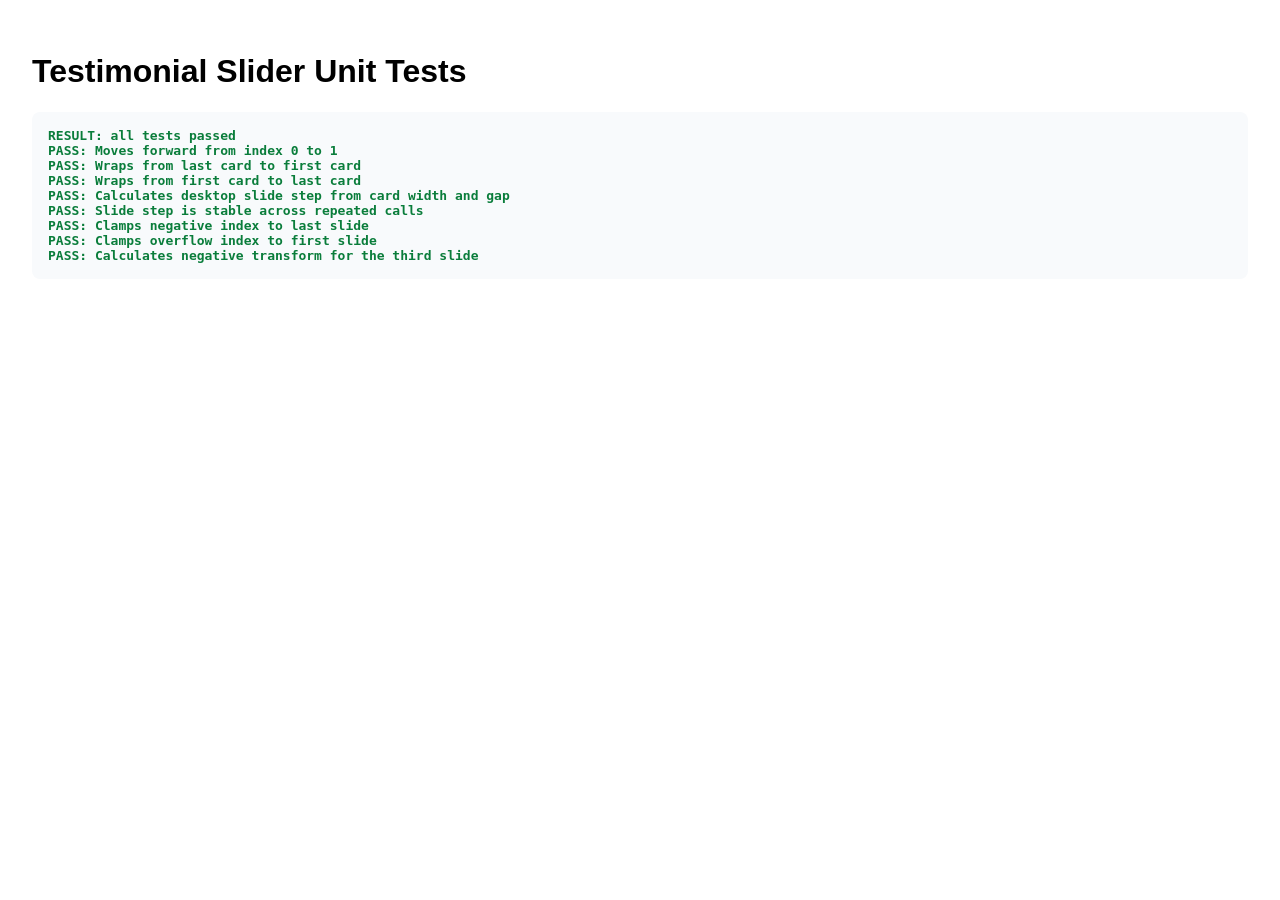
<file: tests/testimonial-slider.test.html>
<!DOCTYPE html>
<html lang="en">
  <head>
    <meta charset="UTF-8" />
    <meta name="viewport" content="width=device-width, initial-scale=1.0" />
    <title>Testimonial Slider Unit Tests</title>
    <style>
      body { font-family: sans-serif; padding: 24px; }
      .pass { color: #0a7d3b; font-weight: 700; }
      .fail { color: #b42318; font-weight: 700; }
      pre { background: #f8fafc; padding: 16px; border-radius: 8px; }
    </style>
  </head>
  <body>
    <h1>Testimonial Slider Unit Tests</h1>
    <pre id="test-output">Running tests...</pre>

    <script src="../js/testimonial-slider.js"></script>
    <script>
      (function(){
        var output = document.getElementById('test-output');
        var results = [];

        function assert(condition, message){
          results.push({ pass: !!condition, message: message });
        }

        var slider = window.TripkiteSlider;

        assert(slider.moveCurrentIndex(0, 1, 4) === 1, 'Moves forward from index 0 to 1');
        assert(slider.moveCurrentIndex(3, 1, 4) === 0, 'Wraps from last card to first card');
        assert(slider.moveCurrentIndex(0, -1, 4) === 3, 'Wraps from first card to last card');
        assert(slider.getSlideStep(300, 26, 390) === 326, 'Calculates desktop slide step from card width and gap');
        assert(slider.getSlideStep(300, 26, 390) === slider.getSlideStep(300, 26, 390), 'Slide step is stable across repeated calls');
        assert(slider.clampIndex(-1, 4) === 3, 'Clamps negative index to last slide');
        assert(slider.clampIndex(5, 4) === 0, 'Clamps overflow index to first slide');
        assert(slider.getTransformValue(2, 300, 26) === -652, 'Calculates negative transform for the third slide');

        var failed = results.filter(function(item){ return !item.pass; });
        var lines = results.map(function(item){
          return (item.pass ? 'PASS: ' : 'FAIL: ') + item.message;
        });

        if(failed.length){
          lines.unshift('RESULT: ' + failed.length + ' test(s) failed');
          output.innerHTML = '<span class="fail">' + lines.join('\n') + '</span>';
          window.__TEST_STATUS__ = { passed: false, failed: failed.length, total: results.length };
        } else {
          lines.unshift('RESULT: all tests passed');
          output.innerHTML = '<span class="pass">' + lines.join('\n') + '</span>';
          window.__TEST_STATUS__ = { passed: true, failed: 0, total: results.length };
        }
      })();
    </script>
  </body>
</html>
</file>
<file: css/style.css>
/* ==================== TOKENS ==================== */
:root{
  --navy:#0a1f44;
  --navy-2:#132b57;
  --royal:#1859c4;
  --royal-2:#134a9e;
  --cyan:#33c3f0;
  --cyan-2:#7fdcf7;
  --white:#ffffff;
  --bg-light:#f2f7fc;
  --bg-light-2:#e9f2fb;
  --gray-600:#5b6b82;
  --gray-700:#3f4f68;
  --gray-800:#24344f;
  --border:#e1e9f2;
  --shadow-sm:0 4px 14px rgba(10,31,68,.06);
  --shadow-md:0 14px 34px rgba(10,31,68,.1);
  --shadow-lg:0 24px 60px rgba(10,31,68,.18);
  --radius-sm:8px;
  --radius:14px;
  --radius-lg:22px;
  --font-head:'Poppins',sans-serif;
  --font-body:'Poppins',sans-serif;
  --container:1240px;
  --wa-green:#25D366;
  --grad-brand:linear-gradient(135deg,var(--royal) 0%,var(--cyan) 100%);
  --grad-brand-deep:linear-gradient(135deg,var(--navy) 0%,var(--royal) 55%,var(--cyan) 100%);
}

*,*::before,*::after{box-sizing:border-box;margin:0;padding:0;}
[hidden]{display:none!important;}
html{scroll-behavior:smooth;}
body{
  font-family:var(--font-body);
  color:var(--gray-800);
  line-height:1.6;
  -webkit-font-smoothing:antialiased;
  overflow-x:hidden;
  background:
    radial-gradient(1100px 620px at 88% 0%, rgba(51,195,240,.10) 0%, rgba(51,195,240,0) 60%),
    radial-gradient(900px 560px at 8% 18%, rgba(24,89,196,.08) 0%, rgba(24,89,196,0) 55%),
    linear-gradient(180deg,#ffffff 0%,#f5faff 40%,#ffffff 100%);
  background-attachment:scroll;
}
img{max-width:100%;display:block;}
a{color:inherit;text-decoration:none;}
ul{list-style:none;}
button{font:inherit;cursor:pointer;border:none;background:none;}
h1,h2,h3,h4{font-family:var(--font-head);color:var(--navy);font-weight:700;line-height:1.2;}
.container{max-width:var(--container);margin:0 auto;padding:0 clamp(16px,4.5vw,24px);}

/* Anchor targets should clear the fixed header when jumped to via nav links */
section[id],.site-footer[id]{scroll-margin-top:96px;}

@media (prefers-reduced-motion:reduce){
  *,*::before,*::after{
    animation-duration:.01ms!important;animation-iteration-count:1!important;
    transition-duration:.01ms!important;scroll-behavior:auto!important;
  }
}

/* ==================== BUTTONS ==================== */
.btn{
  display:inline-flex;align-items:center;justify-content:center;gap:8px;
  padding:14px 28px;border-radius:999px;font-weight:600;font-size:.95rem;
  transition:transform .25s ease,box-shadow .25s ease,background .25s ease,background-position .35s ease,color .25s ease;
  white-space:nowrap;
}
.btn-lg{padding:16px 34px;font-size:1rem;}
.btn-sm{padding:10px 18px;font-size:.85rem;}
.btn-primary{background:var(--grad-brand);color:var(--white);box-shadow:0 10px 26px rgba(24,89,196,.32);background-size:150% 150%;background-position:0% 50%;}
.btn-primary:hover{background-position:100% 50%;transform:translateY(-2px);box-shadow:0 14px 32px rgba(24,89,196,.42);}
.btn-outline{background:transparent;color:var(--navy);border:1.5px solid var(--border);}
.btn-outline:hover{border-color:var(--royal);color:var(--royal);transform:translateY(-2px);}
.btn-outline-light{background:transparent;color:var(--white);border:1.5px solid rgba(255,255,255,.5);}
.btn-outline-light:hover{background:rgba(255,255,255,.12);transform:translateY(-2px);}
.btn-whatsapp{background:var(--wa-green);color:var(--white);box-shadow:0 10px 26px rgba(37,211,102,.28);}
.btn-whatsapp:hover{background:#1fb257;transform:translateY(-2px);}
.hero .btn-outline{background:rgba(255,255,255,.06);color:var(--white);border-color:rgba(255,255,255,.55);}
.hero .btn-outline:hover{background:rgba(255,255,255,.16);}

.link-arrow{display:inline-flex;align-items:center;gap:8px;font-weight:600;color:var(--royal);transition:gap .25s ease;}
.link-arrow:hover{gap:14px;color:var(--navy);}
.center-cta{text-align:center;margin-top:44px;}

/* ==================== HEADER ==================== */
.site-header{
  position:fixed;top:0;left:0;right:0;z-index:200;
  background:rgba(255,255,255,.9);
  backdrop-filter:blur(10px);
  border-bottom:1px solid transparent;
  transition:all .35s ease;
}
.site-header.scrolled{
  box-shadow:var(--shadow-sm);
  border-bottom-color:var(--border);
}
.header-inner{
  display:flex;align-items:center;justify-content:space-between;
  height:92px;transition:height .35s ease;
}
.brand{flex-shrink:0;}
.site-header.scrolled .header-inner{height:70px;}
.brand-logo{height:64px;width:auto;transition:height .35s ease;}
.site-header.scrolled .brand-logo{height:48px;}

.main-nav ul{display:flex;gap:36px;}
.main-nav a{
  font-family:var(--font-head);font-weight:600;font-size:.95rem;color:var(--navy);
  position:relative;padding:4px 0;
}
.main-nav a::after{
  content:"";position:absolute;left:0;bottom:-4px;width:0;height:2px;background:var(--cyan);
  transition:width .25s ease;
}
.main-nav a:hover::after{width:100%;}

.header-actions{display:flex;align-items:center;gap:14px;}
.icon-btn{
  width:44px;height:44px;border-radius:50%;display:flex;align-items:center;justify-content:center;
  background:var(--bg-light);color:var(--royal);transition:background .25s ease,color .25s ease,transform .25s ease;
}
.icon-btn:hover{background:var(--wa-green);color:var(--white);transform:translateY(-2px);}

.hamburger{display:none;flex-direction:column;gap:5px;width:44px;height:44px;justify-content:center;align-items:center;z-index:210;flex-shrink:0;}
.hamburger span{display:block;width:26px;height:2px;background:var(--navy);border-radius:2px;transition:all .3s ease;}
.hamburger span:nth-child(2){width:18px;}
.hamburger.active span:nth-child(1){transform:translateY(7px) rotate(45deg);}
.hamburger.active span:nth-child(2){opacity:0;}
.hamburger.active span:nth-child(3){transform:translateY(-7px) rotate(-45deg);}

/* Mobile menu */
.mobile-menu{
  position:fixed;top:0;right:0;height:100vh;width:min(340px,84vw);background:var(--navy);
  z-index:205;transform:translateX(100%);transition:transform .4s cubic-bezier(.4,0,.2,1);
  padding:110px 32px 32px;display:flex;flex-direction:column;gap:32px;
}
.mobile-menu.open{transform:translateX(0);}
.mobile-menu ul{display:flex;flex-direction:column;gap:22px;}
.mobile-menu a{font-family:var(--font-head);font-weight:600;font-size:1.2rem;color:var(--white);}
.mobile-menu-actions{display:flex;flex-direction:column;gap:14px;}
.mobile-social{display:flex;gap:14px;margin-top:auto;}
.mobile-social a{width:40px;height:40px;border-radius:50%;background:rgba(255,255,255,.1);display:flex;align-items:center;justify-content:center;color:var(--white);}
.mobile-menu-backdrop{
  position:fixed;inset:0;background:rgba(10,31,68,.55);z-index:204;opacity:0;pointer-events:none;
  transition:opacity .35s ease;
}
.mobile-menu-backdrop.open{opacity:1;pointer-events:auto;}

/* ==================== HERO ==================== */
.hero{
  position:relative;min-height:100vh;display:flex;align-items:center;
  color:var(--white);overflow:hidden;
}
.hero-bg{
  position:absolute;inset:0;display:block;overflow:hidden;
  transform:scale(1.08);animation:heroZoom 18s ease-in-out infinite alternate;
}
.hero-bg img{width:100%;height:100%;object-fit:cover;object-position:center;}
@keyframes heroZoom{from{transform:scale(1.08);}to{transform:scale(1);}}
.hero-overlay{
  position:absolute;inset:0;
  background:linear-gradient(180deg,rgba(6,18,42,.72) 0%,rgba(6,18,42,.55) 45%,rgba(6,18,42,.82) 100%);
}
.hero-inner{position:relative;z-index:2;padding-top:110px;max-width:760px;}
.eyebrow{
  font-family:var(--font-head);font-weight:700;letter-spacing:.14em;font-size:.82rem;
  color:var(--cyan-2);margin-bottom:18px;
}
.hero-title{
  font-size:clamp(1.9rem,5.5vw,3.6rem);color:var(--white);margin-bottom:22px;letter-spacing:-.01em;
}
.hero-sub{font-size:clamp(.98rem,2.2vw,1.1rem);color:rgba(255,255,255,.86);max-width:600px;margin-bottom:36px;}
.hero-ctas{display:flex;flex-wrap:wrap;gap:16px;}

@media (min-width:861px){
  .brand-logo{height:86px;}
  .site-header.scrolled .brand-logo{height:62px;}
  .hero .eyebrow{font-size:1.05rem;color:var(--white);}
}

.scroll-indicator{
  position:absolute;bottom:36px;left:50%;transform:translateX(-50%);z-index:2;
  width:26px;height:42px;border:2px solid rgba(255,255,255,.6);border-radius:20px;
}
.scroll-indicator span{
  display:block;width:4px;height:8px;background:var(--white);border-radius:2px;
  margin:7px auto 0;animation:scrollDot 1.8s ease infinite;
}
@keyframes scrollDot{0%{opacity:1;transform:translateY(0);}70%{opacity:0;transform:translateY(14px);}100%{opacity:0;}}

/* ==================== TRUST STRIP ==================== */
.trust-strip{background:linear-gradient(120deg,var(--navy) 0%,var(--navy-2) 55%,#0f2a5c 100%);padding:26px 0;}
.trust-grid{
  display:flex;flex-wrap:wrap;justify-content:space-between;gap:20px;
}
.trust-item{display:flex;align-items:center;gap:10px;color:var(--white);font-size:.88rem;font-weight:500;flex:1 1 180px;}
.trust-icon{width:22px;height:22px;flex-shrink:0;stroke:var(--cyan);fill:none;stroke-width:1.8;}

/* ==================== SECTION GENERIC ==================== */
.section{padding:clamp(56px,9vw,100px) 0;position:relative;overflow:hidden;}
.section>.container{position:relative;z-index:1;}
.section-blob{
  content:"";position:absolute;border-radius:50%;pointer-events:none;z-index:0;
  filter:blur(6px);
}
.section-blob-cyan{
  width:560px;height:560px;top:-180px;right:-140px;
  background:radial-gradient(circle,rgba(51,195,240,.18) 0%,rgba(51,195,240,0) 70%);
}
.section-blob-royal{
  width:480px;height:480px;bottom:-160px;left:-120px;
  background:radial-gradient(circle,rgba(24,89,196,.14) 0%,rgba(24,89,196,0) 70%);
}
.section-eyebrow{
  font-family:var(--font-head);font-weight:700;letter-spacing:.14em;font-size:.8rem;
  color:var(--royal);text-align:center;margin-bottom:14px;
}
.section-eyebrow.light{color:var(--cyan-2);}
.section-title{
  font-size:clamp(1.8rem,3.4vw,2.6rem);text-align:center;max-width:760px;margin:0 auto 18px;
}
.section-title.light{color:var(--white);}
.section-sub{
  text-align:center;max-width:640px;margin:0 auto 56px;color:var(--gray-600);font-size:1.05rem;
}
.section-sub.left{text-align:left;margin:0 0 24px;}

/* ==================== SERVICES ==================== */
.services{background:var(--bg-light);}
.services-grid{
  display:grid;grid-template-columns:repeat(auto-fit,minmax(250px,1fr));gap:26px;
}
.service-card{
  background:var(--white);border:1px solid var(--border);border-radius:var(--radius);
  padding:34px 28px;position:relative;transition:transform .3s ease,box-shadow .3s ease,border-color .3s ease;
}
.service-card:hover{transform:translateY(-6px);box-shadow:var(--shadow-md);border-color:transparent;}
.service-num{
  font-family:var(--font-head);font-weight:800;font-size:.85rem;color:var(--cyan);
  letter-spacing:.05em;
}
.service-icon{
  width:34px;height:34px;stroke:var(--royal);fill:none;stroke-width:1.6;margin:18px 0 18px;
  transition:transform .3s ease;
}
.service-card:hover .service-icon{transform:scale(1.12) rotate(-4deg);stroke:var(--cyan);}
.service-card h3{font-size:1.15rem;margin-bottom:8px;}
.service-card p{color:var(--gray-600);font-size:.92rem;}

/* ==================== PACKAGES ==================== */
.packages-grid{
  display:grid;grid-template-columns:repeat(auto-fit,minmax(320px,1fr));gap:30px;
}
.package-card{
  background:var(--white);border-radius:var(--radius-lg);overflow:hidden;border:1px solid var(--border);
  transition:transform .35s ease,box-shadow .35s ease;
}
.package-card:hover{transform:translateY(-8px);box-shadow:var(--shadow-lg);}
.package-img{
  height:230px;background-size:cover;background-position:center;position:relative;
}
.package-badge{
  position:absolute;top:16px;left:16px;background:var(--cyan);color:var(--navy);
  font-family:var(--font-head);font-weight:700;font-size:.72rem;letter-spacing:.05em;
  padding:6px 14px;border-radius:999px;
}
.package-body{padding:26px 26px 28px;}
.package-body h3{font-size:1.25rem;margin-bottom:14px;}
.package-highlights{display:flex;flex-direction:column;gap:6px;margin-bottom:20px;}
.package-highlights li{
  font-size:.9rem;color:var(--gray-700);padding-left:20px;position:relative;
}
.package-highlights li::before{
  content:"";position:absolute;left:0;top:8px;width:8px;height:8px;border-radius:50%;
  background:var(--cyan);
}
.package-footer{border-top:1px solid var(--border);padding-top:20px;display:flex;flex-direction:column;gap:16px;}
.package-price{
  font-family:var(--font-head);font-weight:800;font-size:1.35rem;
  background:var(--grad-brand-deep);-webkit-background-clip:text;background-clip:text;color:transparent;
}
.package-price span{display:block;font-family:var(--font-body);font-weight:500;font-size:.72rem;color:var(--gray-600);text-transform:uppercase;letter-spacing:.06em;}
.package-price small{font-family:var(--font-body);font-weight:500;font-size:.75rem;color:var(--gray-600);}
.package-actions{display:flex;flex-wrap:wrap;gap:10px;}
.package-actions .btn{flex:1 1 auto;}

/* ==================== DESTINATIONS ==================== */
.destinations{background:var(--bg-light);}
.dest-toggle{
  display:flex;justify-content:center;gap:6px;background:var(--white);border:1px solid var(--border);
  border-radius:999px;padding:6px;width:max-content;margin:0 auto 48px;
}
.dest-toggle-btn{
  padding:12px 30px;border-radius:999px;font-family:var(--font-head);font-weight:600;
  color:var(--gray-600);transition:all .3s ease;
}
.dest-toggle-btn.active{background:var(--royal);color:var(--white);}

.dest-grid{
  display:grid;grid-template-columns:repeat(4,1fr);grid-auto-rows:220px;gap:22px;
  grid-auto-flow:dense;
}
.dest-grid[hidden]{display:none;}
.dest-card{
  position:relative;border-radius:var(--radius);overflow:hidden;grid-column:span 1;grid-row:span 1;
  transition:transform .4s ease;
}
.dest-card-lg{grid-column:span 2;grid-row:span 2;}
.dest-card:hover{transform:translateY(-4px);}
.dest-img{
  position:absolute;inset:0;background-size:cover;background-position:center;
  transition:transform .5s ease;
}
.dest-card:hover .dest-img{transform:scale(1.08);}
.dest-card::after{
  content:"";position:absolute;inset:0;
  background:linear-gradient(180deg,rgba(10,31,68,0) 40%,rgba(6,18,42,.86) 100%);
}
.dest-info{position:absolute;left:0;right:0;bottom:0;padding:20px;z-index:2;color:var(--white);}
.dest-info h3{color:var(--white);font-size:1.15rem;margin-bottom:4px;}
.dest-card-lg .dest-info h3{font-size:1.5rem;}
.dest-tags{font-size:.8rem;color:rgba(255,255,255,.82);}

/* ==================== WHY TRIPKITE ==================== */
.why-grid{
  display:grid;grid-template-columns:repeat(auto-fit,minmax(230px,1fr));gap:24px;
}
.why-card{
  text-align:center;padding:38px 22px;border-radius:var(--radius);background:var(--bg-light);
  transition:transform .3s ease,background .3s ease;
}
.why-card:hover{transform:translateY(-6px);background:var(--bg-light-2);}
.why-card svg{
  width:38px;height:38px;stroke:var(--royal);fill:none;stroke-width:1.6;margin-bottom:16px;
}
.why-card h3{font-size:1rem;font-weight:600;}

/* ==================== ABOUT ==================== */
.about-inner{
  display:grid;grid-template-columns:.9fr 1.1fr;gap:70px;align-items:center;
}
.about-img{
  aspect-ratio:4/5;border-radius:var(--radius-lg);box-shadow:var(--shadow-lg);
  display:flex;align-items:center;justify-content:center;padding:50px;
  background:radial-gradient(circle at 50% 40%,var(--bg-light-2) 0%,var(--bg-light) 60%,var(--white) 100%);
  border:1px solid var(--border);
}
.about-img-logo{width:100%;max-width:320px;height:auto;object-fit:contain;}
.about-content .section-title{text-align:left;margin:0 0 6px;}
.about-content .section-eyebrow{text-align:left;}
.about-tagline{
  font-family:var(--font-head);font-weight:700;color:var(--cyan);font-size:1.1rem;margin-bottom:22px;
}
.about-content p{color:var(--gray-700);margin-bottom:16px;}
.about-content .btn{margin-top:10px;}

/* ==================== VISION & MISSION ==================== */
.vision-mission{position:relative;color:var(--white);overflow:hidden;}
.vm-bg{position:absolute;inset:0;background-size:cover;background-position:center;background-attachment:scroll;}
.vm-overlay{position:absolute;inset:0;background:linear-gradient(180deg,rgba(8,22,50,.88),rgba(8,22,50,.82));}
.vision-mission .container{position:relative;z-index:2;}
.vm-grid{display:grid;grid-template-columns:1fr 1fr;gap:30px;margin-top:20px;}
.vm-card{
  background:rgba(255,255,255,.06);border:1px solid rgba(255,255,255,.16);border-radius:var(--radius-lg);
  padding:40px;backdrop-filter:blur(4px);
}
.vm-card h3{color:var(--cyan-2);font-size:1.3rem;margin-bottom:16px;}
.vm-card p{color:rgba(255,255,255,.88);}

/* ==================== ENQUIRY ==================== */
.enquiry{background:var(--bg-light);}
.enquiry-inner{display:grid;grid-template-columns:.85fr 1.15fr;gap:60px;align-items:start;}
.enquiry-copy .section-title,.enquiry-copy .section-eyebrow{text-align:left;}
.enquiry-copy .section-title{margin:0 0 6px;}
.enquiry-points{margin-top:24px;display:flex;flex-direction:column;gap:14px;}
.enquiry-points li{color:var(--gray-700);font-weight:500;}
.enquiry-form-wrap{
  background:var(--white);border-radius:var(--radius-lg);padding:40px;box-shadow:var(--shadow-md);
  position:relative;
}
.enquiry-form{display:grid;grid-template-columns:1fr 1fr;gap:20px;}
.form-row{display:flex;flex-direction:column;gap:8px;}
.form-row-full{grid-column:1/-1;}
.form-row label{font-size:.85rem;font-weight:600;color:var(--gray-700);}
.form-row input,.form-row textarea{
  border:1.5px solid var(--border);border-radius:var(--radius-sm);padding:12px 14px;font:inherit;
  transition:border-color .25s ease,box-shadow .25s ease;background:var(--bg-light);
}
.form-row input:focus,.form-row textarea:focus{
  outline:none;border-color:var(--royal);box-shadow:0 0 0 3px rgba(24,89,196,.12);background:var(--white);
}
.form-submit{grid-column:1/-1;margin-top:6px;}
.enquiry-success{display:flex;flex-direction:column;align-items:center;text-align:center;gap:14px;padding:20px 0;}
.enquiry-success svg{stroke:var(--wa-green);fill:none;stroke-width:1.6;}
.enquiry-success h3{font-size:1.3rem;}
.enquiry-success p{color:var(--gray-600);max-width:420px;}

/* ==================== TESTIMONIALS ==================== */
.testimonial-slider{
  position:relative;display:flex;align-items:center;gap:18px;
}
.testimonial-viewport{position:relative;overflow:hidden;flex:1;touch-action:pan-y;}
.testimonial-track{
  display:flex;gap:26px;transition:transform .45s ease;will-change:transform;
}
.testimonial-card{
  flex:0 0 calc((100% - 52px) / 3);min-width:0;background:var(--bg-light);border-radius:var(--radius);padding:32px;
  transition:transform .3s ease,box-shadow .3s ease;
}
.testimonial-card:hover{transform:translateY(-6px);box-shadow:var(--shadow-md);}
.testimonial-nav{
  width:46px;height:46px;border:none;border-radius:50%;background:var(--white);color:var(--navy);box-shadow:var(--shadow-sm);
  font-size:2rem;line-height:1;display:grid;place-items:center;cursor:pointer;transition:transform .2s ease,box-shadow .2s ease;
}
.testimonial-nav:hover{transform:translateY(-2px);box-shadow:var(--shadow-md);}
.testimonial-nav:focus-visible{outline:3px solid rgba(24,89,196,.2);outline-offset:2px;}
.stars{color:var(--cyan);letter-spacing:2px;margin-bottom:14px;}
.testimonial-card p{color:var(--gray-700);margin-bottom:20px;font-style:italic;}
.testimonial-author{display:flex;flex-direction:column;gap:2px;}
.t-name{font-family:var(--font-head);font-weight:700;color:var(--navy);}
.t-dest{font-size:.82rem;color:var(--gray-600);}
.testimonial-note{text-align:center;margin-top:36px;color:var(--gray-600);font-size:.92rem;}

/* ==================== SOCIAL FEED ==================== */
.social-grid{
  display:grid;grid-template-columns:repeat(6,1fr);gap:14px;
}
.social-tile{
  aspect-ratio:1/1;background-size:cover;background-position:center;border-radius:var(--radius-sm);
  position:relative;overflow:hidden;transition:transform .3s ease;
}
.social-tile:hover{transform:scale(1.04);}
.social-tile::after{content:"";position:absolute;inset:0;background:rgba(10,31,68,0);transition:background .3s ease;}
.social-tile:hover::after{background:rgba(10,31,68,.18);}

/* ==================== FINAL CTA ==================== */
.final-cta{position:relative;padding:130px 0;color:var(--white);overflow:hidden;text-align:center;}
.final-cta-bg{position:absolute;inset:0;background-size:cover;background-position:center;}
.final-cta-overlay{position:absolute;inset:0;background:linear-gradient(180deg,rgba(6,18,42,.78),rgba(6,18,42,.88));}
.final-cta-inner{position:relative;z-index:2;max-width:720px;margin:0 auto;}
.final-cta h2{color:var(--white);font-size:clamp(1.9rem,3.6vw,2.7rem);margin-bottom:18px;}
.final-cta p{color:rgba(255,255,255,.86);margin-bottom:36px;font-size:1.05rem;}
.final-cta-actions{display:flex;justify-content:center;flex-wrap:wrap;gap:16px;}

/* ==================== FOOTER ==================== */
.site-footer{background:var(--navy);color:rgba(255,255,255,.8);padding:80px 0 0;}
.footer-grid{
  display:grid;grid-template-columns:1.4fr 1fr 1.2fr 1.2fr;gap:50px;padding-bottom:60px;
  border-bottom:1px solid rgba(255,255,255,.1);
}
.footer-logo{height:56px;width:auto;margin-bottom:16px;filter:brightness(0) invert(1);}
.footer-tagline{font-family:var(--font-head);font-weight:600;color:var(--cyan-2);margin-bottom:20px;}
.footer-social{display:flex;gap:12px;}
.footer-social a{
  width:38px;height:38px;border-radius:50%;background:rgba(255,255,255,.08);
  display:flex;align-items:center;justify-content:center;transition:background .25s ease,transform .25s ease;
}
.footer-social a:hover{background:var(--cyan);color:var(--navy);transform:translateY(-3px);}
.footer-col h4{color:var(--white);font-size:1rem;margin-bottom:20px;}
.footer-col ul{display:flex;flex-direction:column;gap:12px;font-size:.92rem;}
.footer-contact li{display:flex;align-items:flex-start;gap:8px;line-height:1.7;}
.footer-contact a{display:inline-flex;align-items:center;gap:8px;min-width:0;}
.footer-contact a svg{flex:0 0 auto;}
.footer-contact li>svg{flex:0 0 auto;margin-top:0;}
.footer-contact a span{overflow-wrap:anywhere;}
.footer-col a:hover{color:var(--cyan-2);}
.footer-address{line-height:1.7;}
.footer-bottom{padding:26px 0;text-align:center;font-size:.85rem;color:rgba(255,255,255,.5);}
.footer-credit{margin-top:8px;color:rgba(255,255,255,.65);}

/* ==================== FLOATING WHATSAPP ==================== */
.floating-whatsapp{
  position:fixed;bottom:26px;right:26px;width:60px;height:60px;border-radius:50%;
  background:var(--wa-green);color:var(--white);display:flex;align-items:center;justify-content:center;
  box-shadow:0 10px 30px rgba(37,211,102,.45);z-index:150;transition:transform .25s ease;
  animation:waPulse 2.6s ease-in-out infinite;
}
.floating-whatsapp:hover{transform:scale(1.08);}
@keyframes waPulse{
  0%,100%{box-shadow:0 10px 30px rgba(37,211,102,.45);}
  50%{box-shadow:0 10px 30px rgba(37,211,102,.75),0 0 0 10px rgba(37,211,102,.12);}
}

/* ==================== MODAL ==================== */
.modal-backdrop{
  position:fixed;inset:0;background:rgba(6,14,32,.6);z-index:300;
  display:flex;align-items:center;justify-content:center;padding:20px;
  opacity:0;pointer-events:none;transition:opacity .3s ease;
}
.modal-backdrop.open{opacity:1;pointer-events:auto;}
.modal-panel{
  background:var(--white);border-radius:var(--radius-lg);max-width:820px;width:100%;
  max-height:88vh;overflow-y:auto;position:relative;
  transform:translateY(24px) scale(.98);transition:transform .35s ease;
}
.modal-backdrop.open .modal-panel{transform:translateY(0) scale(1);}
.modal-close{
  position:absolute;top:18px;right:18px;width:38px;height:38px;border-radius:50%;
  background:rgba(255,255,255,.9);color:var(--navy);font-size:1.5rem;line-height:1;z-index:3;
  display:flex;align-items:center;justify-content:center;box-shadow:var(--shadow-sm);
}
.modal-img{height:280px;background-size:cover;background-position:center;border-radius:var(--radius-lg) var(--radius-lg) 0 0;}
.modal-body{padding:34px;}
.modal-body h3{font-size:1.5rem;margin-bottom:10px;}
.modal-body h4{font-size:1rem;margin:24px 0 12px;color:var(--royal);}
.modal-meta{display:flex;align-items:center;gap:18px;margin-bottom:6px;flex-wrap:wrap;}
.modal-meta span{color:var(--gray-600);font-weight:500;}
.modal-price{
  font-family:var(--font-head);font-weight:800;font-size:1.3rem;
  background:var(--grad-brand-deep);-webkit-background-clip:text;background-clip:text;color:transparent!important;
}
.modal-itinerary{display:flex;flex-direction:column;gap:12px;counter-reset:day;padding-left:0;}
.modal-itinerary li{
  display:grid;grid-template-columns:max-content minmax(0,1fr);gap:8px;list-style:none;padding-left:0;position:relative;color:var(--gray-700);min-width:0;
}
.modal-itinerary li::before{
  counter-increment:day;content:"Day " counter(day);position:static;grid-column:1;grid-row:1;align-self:start;
  background:var(--bg-light);color:var(--royal);font-family:var(--font-head);font-weight:700;
  font-size:.7rem;padding:4px 8px;border-radius:6px;
}
.itinerary-text{grid-column:2;min-width:0;word-break:normal;overflow-wrap:break-word;white-space:normal;}
.modal-cols{display:grid;grid-template-columns:1fr 1fr 1fr;gap:24px;}
.modal-cols ul{display:flex;flex-direction:column;gap:8px;}
.modal-cols li{font-size:.88rem;color:var(--gray-700);padding-left:16px;position:relative;word-break:normal;overflow-wrap:break-word;white-space:normal;}
.modal-cols li::before{content:"";position:absolute;left:0;top:7px;width:6px;height:6px;border-radius:50%;background:var(--cyan);}
.modal-info-grid{display:grid;grid-template-columns:1fr 1fr;gap:24px;margin-top:10px;}
.modal-info-grid p{color:var(--gray-700);font-size:.9rem;word-break:normal;overflow-wrap:break-word;white-space:normal;}
.modal-note{margin-top:20px;font-size:.85rem;color:var(--gray-600);background:var(--bg-light);padding:14px 16px;border-radius:var(--radius-sm);}
.modal-actions{display:flex;flex-wrap:wrap;gap:14px;margin-top:28px;}

/* ==================== SCROLL REVEAL ==================== */
.reveal-up{opacity:0;transform:translateY(28px);transition:opacity .7s ease,transform .7s ease;}
.reveal-up.in-view{opacity:1;transform:translateY(0);}

/* ==================== RESPONSIVE ==================== */

/* ---- Tablet ---- */
@media (max-width:1080px){
  .about-inner{grid-template-columns:1fr;}
  .about-img{aspect-ratio:16/9;}
  .enquiry-inner{grid-template-columns:1fr;}
  .dest-grid{grid-template-columns:repeat(3,1fr);}
  .dest-card-lg{grid-column:span 2;}
  .vm-grid{grid-template-columns:1fr;}
  .footer-grid{grid-template-columns:1fr 1fr;}
  .social-grid{grid-template-columns:repeat(3,1fr);}
}

/* ---- Mobile nav takes over ---- */
@media (max-width:860px){
  .main-nav,.header-actions{display:none;}
  .hamburger{display:flex;}
  .header-inner{height:72px;}
  .brand-logo{height:56px;}
  .site-header.scrolled .header-inner{height:64px;}
  .site-header.scrolled .brand-logo{height:48px;}
  .hero .eyebrow{font-size:.95rem;color:var(--white);}
  section[id],.site-footer[id]{scroll-margin-top:76px;}

  .dest-grid{grid-template-columns:repeat(2,1fr);grid-auto-rows:200px;}
  .dest-card-lg{grid-column:span 2;grid-row:span 1;}


/* ---- Large phones / small tablets ---- */
@media (max-width:640px){
  .hero{min-height:100svh;}
  .hero-inner{padding-top:84px;}
  .hero-ctas{gap:12px;}
  .hero-ctas .btn{flex:1 1 100%;}
  .trust-grid{justify-content:flex-start;gap:16px;}
  .trust-item{flex:1 1 100%;}

  .section-sub{margin-bottom:36px;}
  .services-grid{grid-template-columns:1fr;gap:18px;}
  .service-card{padding:26px 22px;}

  .packages-grid{grid-template-columns:1fr;gap:22px;}
  .package-img{height:200px;}
  .package-body{padding:22px 20px 24px;}
  .package-actions{flex-direction:column;}

  .dest-toggle-btn{padding:10px 22px;font-size:.88rem;}

  .why-grid{gap:16px;}
  .why-card{padding:30px 18px;}

  .about-img{padding:32px;}
  .vm-card{padding:28px 24px;}

  .enquiry-form-wrap{padding:26px 22px;}
  .enquiry-form{grid-template-columns:1fr;gap:16px;}

  .testimonial-slider{gap:10px;}
  .testimonial-card{flex-basis:100%;padding:26px 22px;}
  .testimonial-nav{width:40px;height:40px;font-size:1.8rem;}

  .footer-grid{grid-template-columns:1fr;gap:36px;text-align:left;}
  .social-grid{grid-template-columns:repeat(2,1fr);}

  .modal-backdrop{padding:12px;overflow:hidden;}
  .modal-panel{width:calc(100vw - 24px);max-width:none;max-height:90vh;max-height:90dvh;height:auto;overflow:hidden;display:flex;flex-direction:column;margin:0 auto;}
  .modal-img{height:190px;min-height:190px;flex:0 0 190px;}
  .modal-body{padding:24px 20px;max-height:calc(90vh - 190px);max-height:calc(90dvh - 190px);min-height:0;overflow-y:auto;overflow-x:hidden;-webkit-overflow-scrolling:touch;overscroll-behavior:contain;}
  .modal-itinerary li{align-items:start;}
  .modal-cols{grid-template-columns:1fr;gap:18px;}
  .modal-info-grid{grid-template-columns:1fr;}
  .modal-actions{flex-direction:column;}
  .modal-actions .btn{width:100%;}

  .final-cta{padding:clamp(56px,14vw,90px) 0;}
  .final-cta-actions{flex-direction:column;align-items:stretch;}

  .floating-whatsapp{width:52px;height:52px;bottom:16px;right:16px;}
}

/* ---- Small phones ---- */
@media (max-width:480px){
  .header-inner{height:64px;}
  .brand-logo{height:52px;}
  .site-header.scrolled .header-inner{height:58px;}
  .site-header.scrolled .brand-logo{height:46px;}

  .dest-grid{grid-template-columns:1fr;grid-auto-rows:220px;}
  .dest-card-lg{grid-column:1;grid-row:span 1;}

  .social-grid{grid-template-columns:repeat(2,1fr);gap:10px;}

  .mobile-menu{padding:96px 24px 28px;width:100%;}

  .package-actions{gap:8px;}
  .package-actions .btn{width:100%;}
}

/* ---- Smallest phones (320-375px) ---- */
@media (max-width:380px){
  .btn-lg{padding:14px 22px;font-size:.92rem;}
  .btn{padding:12px 20px;font-size:.9rem;}
  .hero-title{letter-spacing:-.005em;}
  .section-title{font-size:clamp(1.55rem,7vw,2rem);}
  .dest-toggle{padding:5px;}
  .dest-toggle-btn{padding:9px 16px;font-size:.82rem;}
}
</file>
